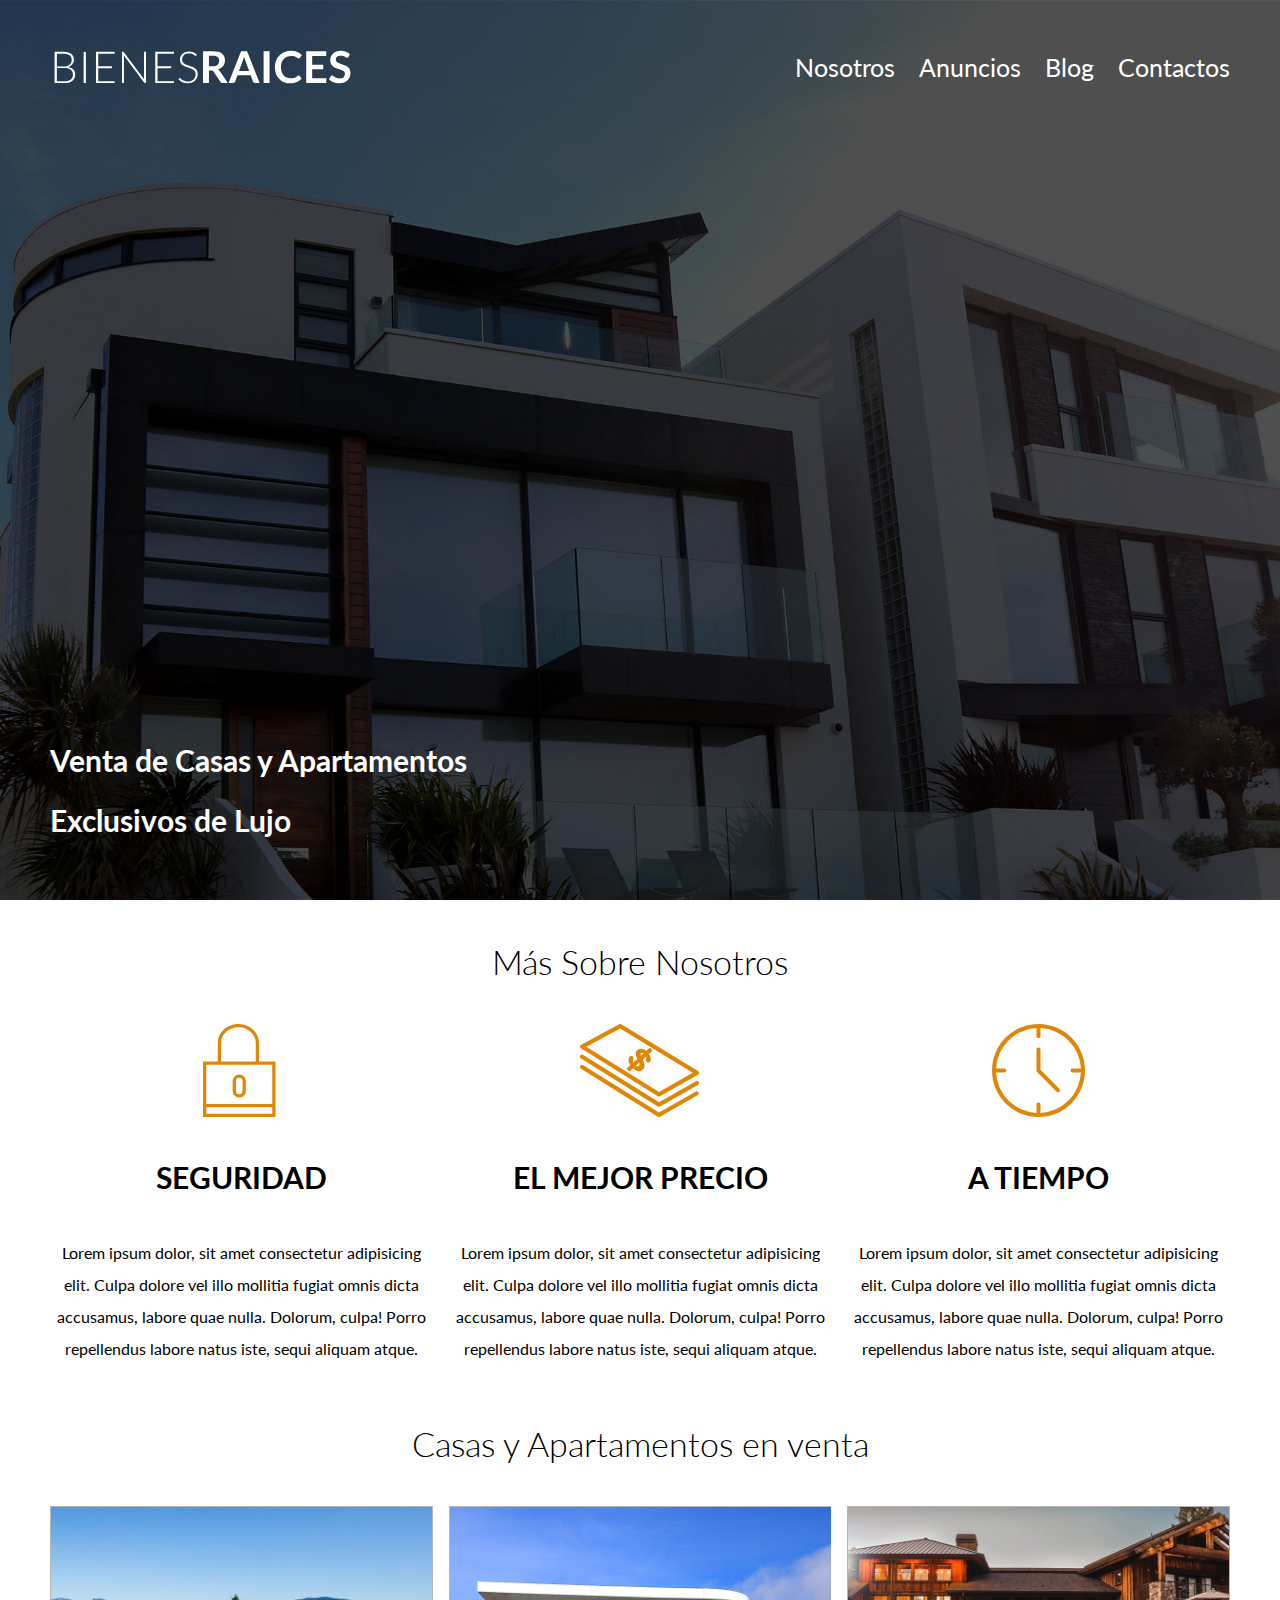
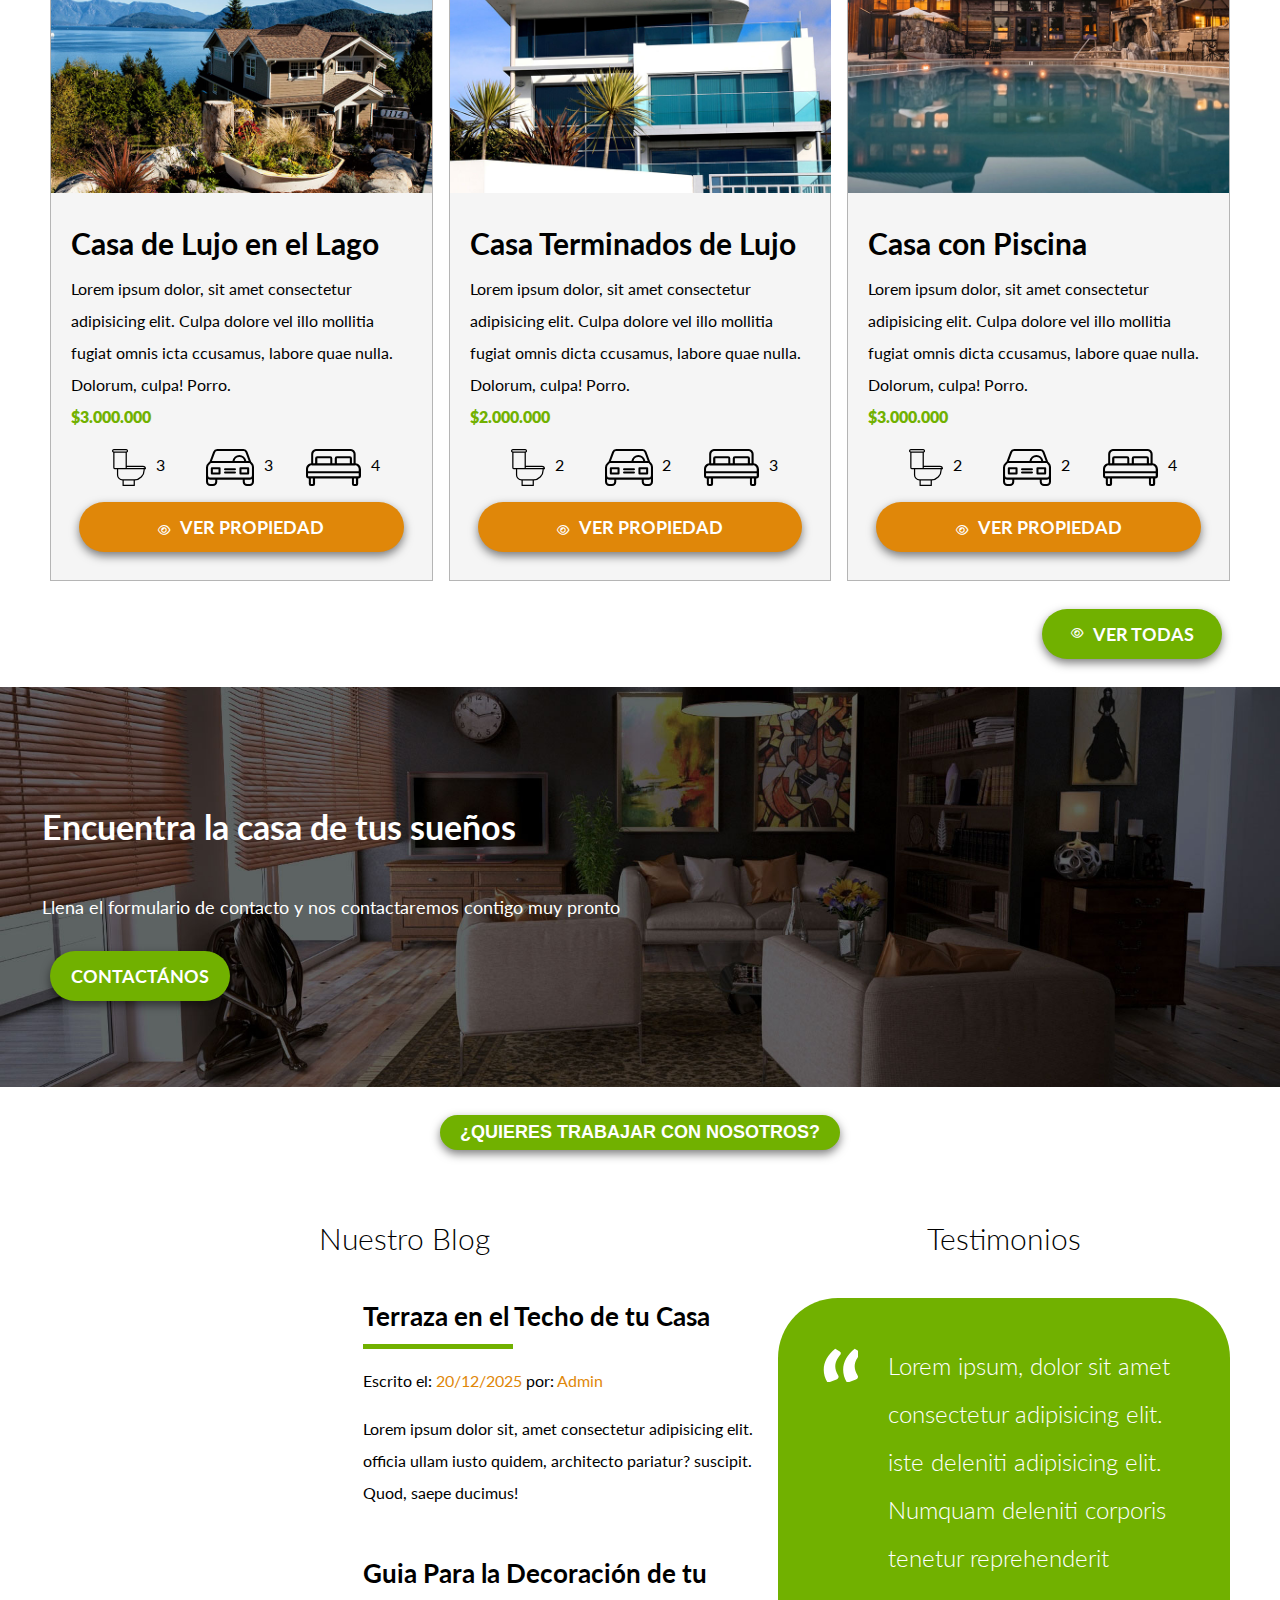
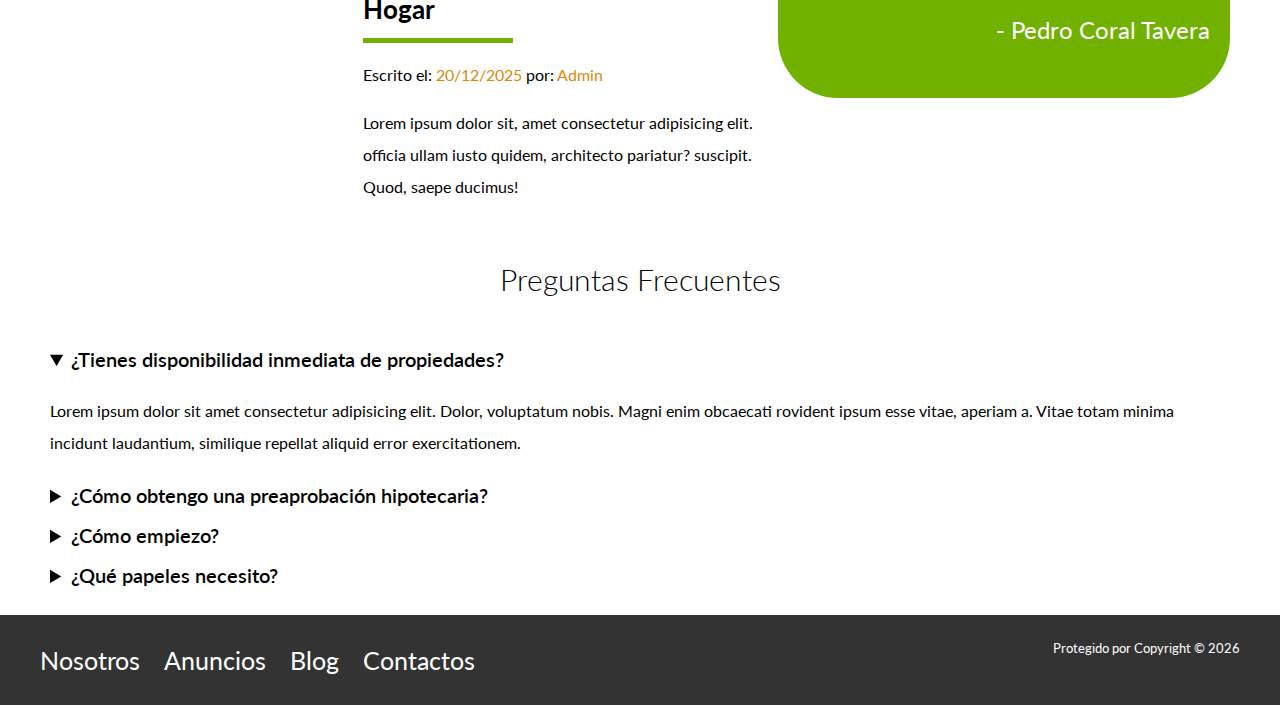
<file: index.html>
<!DOCTYPE html>
<html lang="en">

<head><!--Todo lo que comunica con el navegador-->
    <link rel="stylesheet" href="https://cdnjs.cloudflare.com/ajax/libs/font-awesome/6.5.1/css/all.min.css">
    <!-- Libreria para iconos de la pagina https://fontawesome.com/ -->

    <!--ETIQUETAS SEO (Search Engine Optimization)-->
    <meta name="description" content="Pagina dedidaca a rentar y vender propiedades lujosas">
    <!--Descripcion que se puede visualizar en el resultado del buscardor de google-->

    <!--SEO OPEN GRAPH https://www.opengraph.xyz/ // CONJUNTO DE ETIQUETAS PARA CUANDO SE COMPARTA EL CONTENIDO SE VEA BIEN EN REDES SOCIALES-->
    <meta property="og:title" content="Pagina de bienes raices">
    <meta property="og:description" content="Pagina dedidaca a rentar y vender propiedades lujosas">
    <meta property="og:type" contenido="sitio web">
    <meta property="og:image" content="/images/header.jpg">
    <meta property="og:image:alt" content="Fotografia principal de la pagina de bienes raices ">

    <!--Metadatos-->
    <meta name="robots" content="index, follow">
    <!-- Se le indica al navegador si debe indexar la pagina y si debe seguir los enlaces-->
    <meta name="theme-color" content="#09f"> <!--Coloca color a la pagina en el navegador safari  -->
    <link rel="icon" type="image/jgp" href="/img/iconopestaña.jpg"> <!-- icono en la pestaña de la pagina-->

    <!-- Libreria para fonts https://fonts.google.com/-->
    <meta charset="UTF-8"> <!--Codificación utilizada -->
    <meta name="viewport" content="width=device-width, initial-scale=1.0"> <!--Hace el sitio responsive-->
    <title>Bienes Raices</title>
    <link rel="preconnect" href="https://fonts.googleapis.com">
    <!--preconnect: establece la conexión de una vez con el servido de fonts.googleapis.com-->
    <link rel="preconnect" href="https://fonts.gstatic.com" crossorigin>
    <!--crossorigin: descargar la fuente despues de hacer conexion con el servidor-->
    <link href="https://fonts.googleapis.com/css2?family=Lato:wght@300;400;700;900&display=swap" rel="stylesheet">
    <link rel="stylesheet" href="css/normalize.css">
    <!-- Para ver todos los elementos de la pagina iguales e cualquier navegador o dispositivo ya q cada navegador aplica sus propios estilos a los elementos HTML-->
    <link rel="stylesheet" href="css/styles.css">
    <!-- Siempre se coloca de ultima la libreria de los estilos para que apliquen los estilos propios  -->
</head>

<body><!--Todo lo visible en la pagina-->
    <header class="site-header inicio">
        <div class="contenedor contenido-header">
            <!-- class="contenedor: Centra el contenido de la pagina, contenido-header solo afecta la barra y el h1-->
            <div class="barra"> <!--clase para la información de la parte superior-->
                <!-- agrupar contenido introductorio o de navegación, como un logo, título principal o menú tambien se usa en secciones específicas como un <article> o <section> -->
                <a href="/">
                    <img src="img/logo.svg" alt="Logotipo de bienes raices">
                </a>

                <div class="mobile-menu">
                    <a href="#navegacion">          <!--# enlasa hacia el id-->
                        <img src="img/barras.svg" alt="Icono menu">
                    </a>
                </div>

                <nav id="navegacion" class="navegacion">            <!--nav: Contenedor de enlaces de navegación-->
                    <a href="nosotros.html">Nosotros</a>
                    <a href="anuncios.html">Anuncios</a>
                    <a href="blog.html">Blog</a>
                    <a href="contacto.html">Contactos</a>
                </nav>

            </div>
            <h1>Venta de Casas y Apartamentos Exclusivos de Lujo</h1>
        </div>

    </header>

    <aside>
        <!--sirve para marcar contenido que está indirectamente relacionado con el contenido principal de una página, pero que puede separarse sin afectar la comprensión del flujo principal-->
        <section class="contenedor seccion">
            <!-- <section> agrupar contenido temáticamente relacionado en una sección genérica y autónoma de una página-->
            <!--Se usa cuando la siguiente etiqueta es un encabezado H1, h2, h3, h4... y no debe estar dentro de otro <section> -->
            <h2 class="fw-300 centrar-texto">Más Sobre Nosotros</h2>
            <div class="iconos-nosotros">
                <div class="icono">
                    <img src="img/icono1.svg" alt="Icono de seguridad">
                    <h3>Seguridad</h3>
                    <p>Lorem ipsum dolor, sit amet consectetur adipisicing elit. Culpa dolore vel illo mollitia fugiat
                        omnis
                        dicta
                        accusamus, labore quae nulla. Dolorum, culpa! Porro repellendus labore natus iste, sequi aliquam
                        atque.
                    </p>
                </div>

                <div class="icono">
                    <img src="img/icono2.svg" alt="Icono de Mejor Precio">
                    <h3>El Mejor Precio</h3>
                    <p>Lorem ipsum dolor, sit amet consectetur adipisicing elit. Culpa dolore vel illo mollitia fugiat
                        omnis
                        dicta
                        accusamus, labore quae nulla. Dolorum, culpa! Porro repellendus labore natus iste, sequi aliquam
                        atque.
                    </p>
                </div>

                <div class="icono">
                    <img src="img/icono3.svg" alt="Icono de a Tiempo">
                    <h3>A Tiempo</h3>
                    <p>Lorem ipsum dolor, sit amet consectetur adipisicing elit. Culpa dolore vel illo mollitia fugiat
                        omnis
                        dicta
                        accusamus, labore quae nulla. Dolorum, culpa! Porro repellendus labore natus iste, sequi aliquam
                        atque.
                    </p>
                </div>
            </div>

        </section>
    </aside>

    <main class="seccion contenedor"> <!-- main: Contenido diferencial y unico de cada pagina, no se repite-->
        <h2 class="fw-300 centrar-texto">Casas y Apartamentos en venta</h2>

        <div class="contenedor-anuncios">
            <div class="anuncio">
                <img src="img/anuncio1.jpg" alt="Anuncio casa de lujo en el lago">
                <div class="contenido-anuncio">
                    <h3>Casa de Lujo en el Lago</h3>
                    <p>Lorem ipsum dolor, sit amet consectetur adipisicing elit. Culpa dolore vel illo mollitia fugiat
                        omnis icta ccusamus, labore quae nulla. Dolorum, culpa! Porro.
                    </p>
                    <p class="precio">$3.000.000</p>

                    <ul class="iconos-caracteristicas">
                        <li>
                            <img src="img/icono_wc.svg" alt="icono wc">
                            <p>3</p>
                        </li>
                        <li>
                            <img src="img/icono_estacionamiento.svg" alt="icono parqueadero">
                            <p>3</p>
                        </li>
                        <li>
                            <img src="img/icono_dormitorio.svg" alt="icono habitaciones">
                            <p>4</p>
                        </li>
                    </ul>

                    <a href="anuncio.html" class="boton boton-amarillo boton-ver d-block"> <i class="fa-regular fa-eye"></i>Ver
                        Propiedad</a>

                </div>
            </div>

            <div class="anuncio">
                <img src="img/anuncio2.jpg" alt="Anuncio Casa Terminados de Lujo">
                <div class="contenido-anuncio">
                    <h3>Casa Terminados de Lujo</h3>
                    <p>Lorem ipsum dolor, sit amet consectetur adipisicing elit. Culpa dolore vel illo mollitia fugiat
                        omnis dicta ccusamus, labore quae nulla. Dolorum, culpa! Porro.
                    </p>
                    <p class="precio">$2.000.000</p>

                    <ul class="iconos-caracteristicas">
                        <li>
                            <img src="img/icono_wc.svg" alt="icono wc">
                            <p>2</p>
                        </li>
                        <li>
                            <img src="img/icono_estacionamiento.svg" alt="icono parqueadero">
                            <p>2</p>
                        </li>
                        <li>
                            <img src="img/icono_dormitorio.svg" alt="icono habitaciones">
                            <p>3</p>
                        </li>
                    </ul>

                    <a href="anuncio.html" class="boton boton-amarillo boton-ver d-block"> <i class="fa-regular fa-eye"></i>Ver
                        Propiedad</a>
                </div>
            </div>

            <div class="anuncio">
                <img src="img/anuncio3.jpg" alt="Anuncio casa con Piscina">
                <div class="contenido-anuncio">
                    <h3>Casa con Piscina</h3>
                    <p>Lorem ipsum dolor, sit amet consectetur adipisicing elit. Culpa dolore vel illo mollitia fugiat
                        omnis dicta ccusamus, labore quae nulla. Dolorum, culpa! Porro.
                    </p>
                    <p class="precio">$3.000.000</p>

                    <ul class="iconos-caracteristicas">
                        <li>
                            <img src="img/icono_wc.svg" alt="icono wc">
                            <p>2</p>
                        </li>
                        <li>
                            <img src="img/icono_estacionamiento.svg" alt="icono parqueadero">
                            <p>2</p>
                        </li>
                        <li>
                            <img src="img/icono_dormitorio.svg" alt="icono habitaciones">
                            <p>4</p>
                        </li>
                    </ul>

                    <a href="anuncio.html" class="boton boton-amarillo boton-ver d-block"><i class="fa-regular fa-eye"></i>Ver
                        Propiedad</a>
                </div>
            </div>
        </div>

        <div class="ver-todas">
            <a href="anuncios.html" class="boton boton-verde boton-ver"> <i class="fa-regular fa-eye"></i>Ver Todas</a>
        </div>
    </main>

    <section class="imagen-contacto">
        <div class="contenedor contenido-contacto"> <!-- "contenedor: Centra el contenido de la pagina -->
            <h2>Encuentra la casa de tus sueños</h2>
            <p>Llena el formulario de contacto y nos contactaremos contigo muy pronto</p>
            <a href="contacto.html" class="boton boton-verde boton-ver">Contactános</a>
        </div>
    </section>

    <section>
        <div>
            <!--Ventana emergente para captar la atención total del usuario/Confirmaciones/Formularios de suscripción/Información detallada/Alertas personalizadas -->
            <dialog id="dialog"><!--etiqueta dialog: contenedor oculto -->
                <h1>¿Sabías que puedes traer tu propiedad y nosotros la gestionamos por ti?</h1>
                <p>¡Te ayudamos con tu venta o Alquiler!</p>
                <img id="sticker-html" width="100" height="100" title="sticker sold out" alt="sticker de sold out"
                    src="/img/soldout.jpg">
                <button id="hide">Si quiero</button>
            </dialog>
            <div class="contenedor boton-trabaja-nosotros seccion">
                <button id="show" class="boton boton-verde boton-ver">¿Quieres Trabajar con Nosotros?</button>
            </div>
        </div>
    </section>

    <div class="seccion-inferior contenedor seccion">
        <section class="blog">
            <h3 class="centrar-texto fw-300">Nuestro Blog</h3>

            <!--contenido independiente y autónomo que podría distribuirse o reutilizarse por sí solo en otro sitio usar en blogs, clasificados, foros-->
            <article class="entrada-blog">
                <div class="imagen">
                    <img src="img/blog1.jpg" alt="Imagen Blog Terraza en el Techo de tu Casa">
                </div>
                <div class="texto-entrada">
                    <a href="entrada.html">
                        <h4>Terraza en el Techo de tu Casa</h4>
                    </a>
                    <p>Escrito el: <span> 20/12/2025 </span> por: <span>Admin</span></p>
                    <p>Lorem ipsum dolor sit, amet consectetur adipisicing elit.
                        officia ullam iusto quidem, architecto pariatur?
                        suscipit. Quod,
                        saepe ducimus!
                    </p>
                </div>
            </article>

            <article class="entrada-blog">
                <div class="imagen">
                    <img src="img/blog2.jpg" alt="Imagen Blog Guia Para la Decoración de tu Hogar">
                </div>
                <div class="texto-entrada">
                    <a href="entrada.html">
                        <h4>Guia Para la Decoración de tu Hogar</h4>
                    </a>
                    <p>Escrito el: <span> 20/12/2025 </span> por: <span> Admin </span></p>
                    <p>Lorem ipsum dolor sit, amet consectetur adipisicing elit.
                        officia ullam iusto quidem, architecto pariatur? 
                        suscipit. Quod,
                        saepe ducimus!
                    </p>
                </div>
            </article>
        </section>

        <section class="testimoniales">
            <h3 class="centrar-texto fw-300">Testimonios</h3>
            <div class="testimonial">
                <blockquote>
                    Lorem ipsum, dolor sit amet consectetur
                    adipisicing elit. iste deleniti
                    adipisicing elit. Numquam deleniti
                    corporis tenetur reprehenderit
                </blockquote>
                <p>- Pedro Coral Tavera</p>
            </div>
        </section>
    </div>

    <h3 class="fw-300 centrar-texto">Preguntas Frecuentes</h3>
    <div class="seccion-faqs contenedor seccion">
        <class="preguntas-frecuentes">
            <details open>
                <summary>¿Tienes disponibilidad inmediata de propiedades?</summary>
                <p>Lorem ipsum dolor sit amet consectetur adipisicing elit. Dolor, voluptatum nobis. Magni enim
                    obcaecati rovident ipsum esse vitae, aperiam a. Vitae totam minima incidunt laudantium, similique repellat
                    aliquid error exercitationem.
                </p>
            </details>
            <details>
                <summary>¿Cómo obtengo una preaprobación hipotecaria?</summary>
                <p>Lorem ipsum dolor sit amet consectetur adipisicing elit. Ipsa beatae fugit corrupti dolores dolorum
                    voluptate vitae sequi hic molestiae. Expedita facere aliquid unde eaque itaque. Sunt obcaecati
                    debitis expedita nihil</p>
            </details>
            <details>
                <summary>¿Cómo empiezo?</summary>
                <p>Lorem ipsum dolor sit amet consectetur adipisicing elit. Aliquid harum fugit fugiat nesciunt? Animi,
                    veritatis officiis dolore sunt ipsa delectus ipsam libero molestiae ex nesciunt adipisci doloremque
                    ut voluptatibus quisquam</p>
            </details>
            <details>
                <summary>¿Qué papeles necesito?</summary>
                <p>Lorem ipsum dolor sit amet consectetur adipisicing elit. Aliquid harum fugit fugiat nesciunt? Animi,
                    veritatis officiis dolore sunt ipsa delectus ipsam libero molestiae ex nesciunt adipisci doloremque
                    ut voluptatibus quisquam</p>
            </details>
        </section>
    </div>


    <footer class="site-footer seccion">  <!-- <footer> Puede ser usado tambien en la parte final de un articule No solo se usa al final de una pagina-->
        <div class="contenedor contenedor-footer">
            <nav class="navegacion">
                <a href="nosotros.html">Nosotros</a>
                <a href="anuncios.html">Anuncios</a>
                <a href="blog.html">Blog</a>
                <a href="contacto.html">Contactos</a>
            </nav>
            <small>
                <p class="copyright">Protegido por Copyright © 2026</p>
            </small> <!--texto secundario o de menor importancia, como avisos legales, derechos de autor o letras pequeñas-->
        </div>
    </footer>

    <!-- EL codigo Javascript se deja justo antes decerrarel body para asegurasr que todo el HTML se haya cargado antes de que el JavaScript intente buscar los IDs-->
    <!--Al dar clic sobre el elemento que tenga el id "show" se habre la pantalla emergente-->
    <script>
        window.show.addEventListener('click', () => {
            window.dialog.showModal()
        })
        window.hide.addEventListener('click', () => {
            window.dialog.close()
            window.location.href = "contacto.html"
        })
    </script>
    <!--Al dar clic sobre el elemento que tenga el id "hide" se cierra la pantalla emergente y me lleva a la pagina de contactos-->

</body>



</html>
</file>
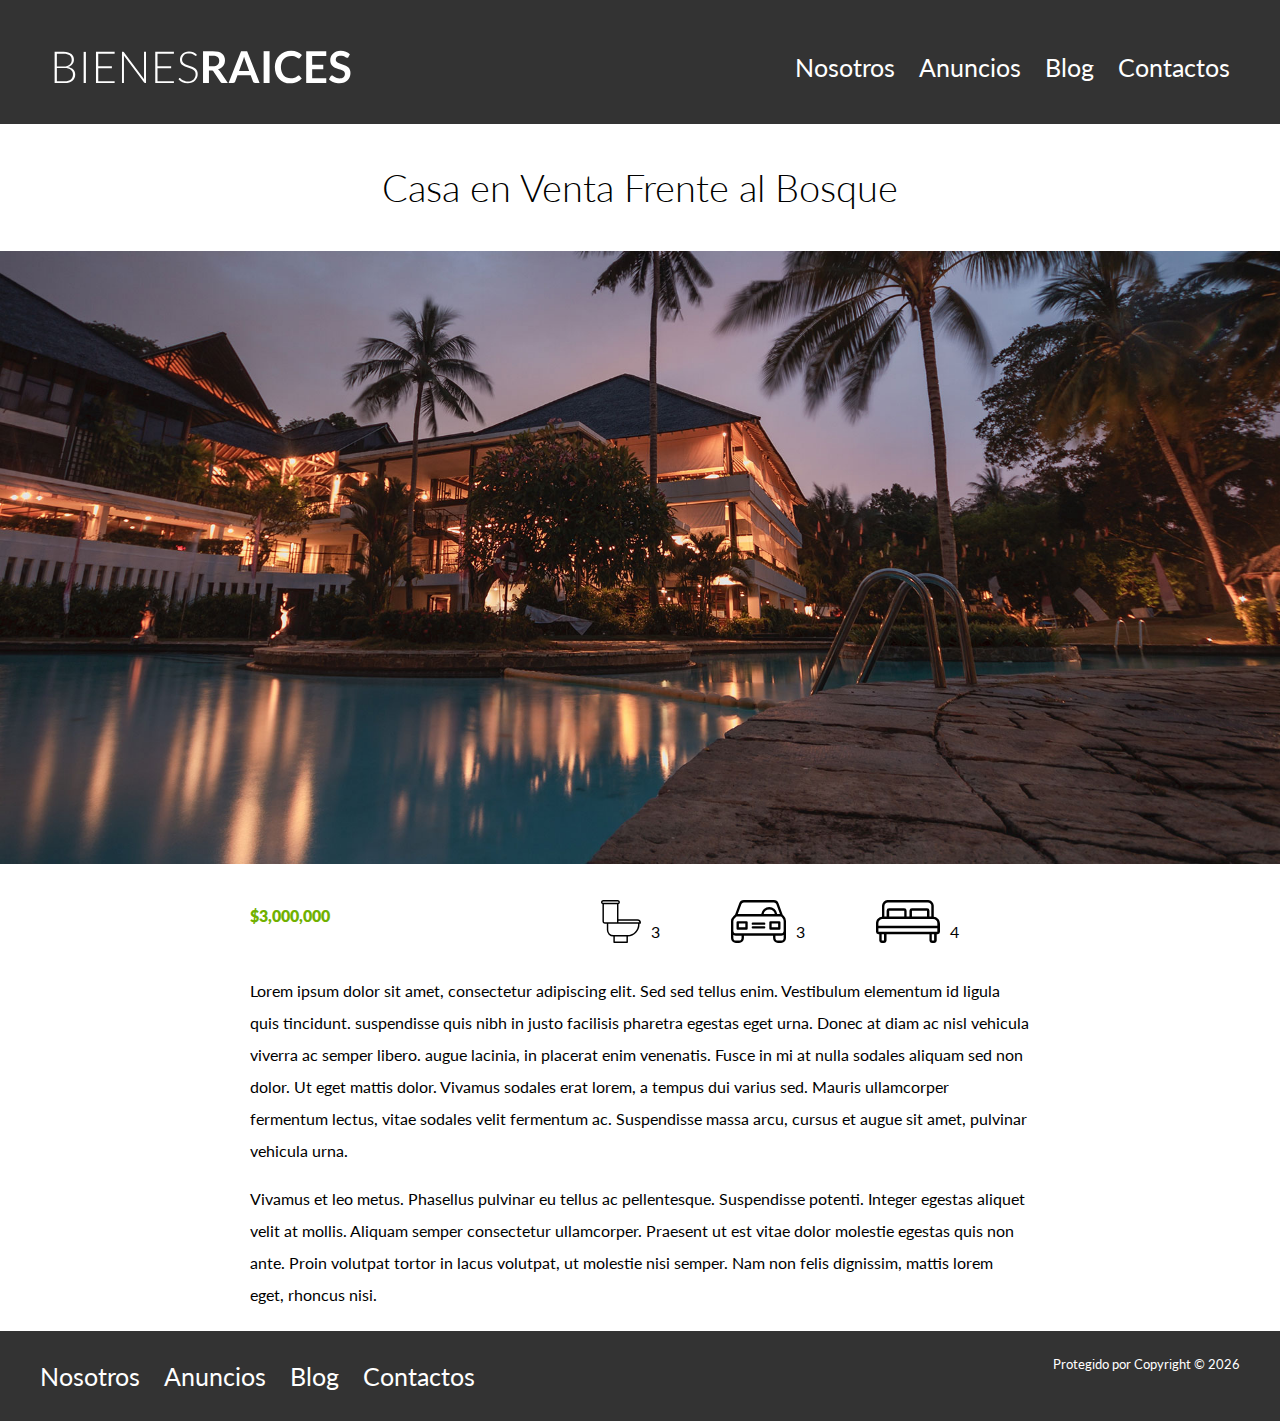
<file: anuncio.html>
<!DOCTYPE html>
<html lang="en">

<head><!--Todo lo que comunica con el navegador-->
    <link rel="stylesheet" href="https://cdnjs.cloudflare.com/ajax/libs/font-awesome/6.5.1/css/all.min.css">
    <!-- Libreria para iconos de la pagina https://fontawesome.com/ -->

    <!--ETIQUETAS SEO (Search Engine Optimization)-->
    <meta name="description" content="Pagina dedidaca a rentar y vender propiedades lujosas">
    <!--Descripcion que se puede visualizar en el resultado del buscardor de google-->

    <!--SEO OPEN GRAPH https://www.opengraph.xyz/ // CONJUNTO DE ETIQUETAS PARA CUANDO SE COMPARTA EL CONTENIDO SE VEA BIEN EN REDES SOCIALES-->
    <meta property="og:title" content="Pagina de bienes raices">
    <meta property="og:description" content="Pagina dedidaca a rentar y vender propiedades lujosas">
    <meta property="og:type" contenido="sitio web">
    <meta property="og:image" content="/images/header.jpg">
    <meta property="og:image:alt" content="Fotografia principal de la pagina de bienes raices ">

    <!--Metadatos-->
    <meta name="robots" content="index, follow">
    <!-- Se le indica al navegador si debe indexar la pagina y si debe seguir los enlaces-->
    <meta name="theme-color" content="#09f"> <!--Coloca color a la pagina en el navegador safari  -->
    <link rel="icon" type="image/jgp" href="/img/iconopestaña.jpg"> <!-- icono en la pestaña de la pagina-->

    <!-- Libreria para fonts https://fonts.google.com/-->
    <meta charset="UTF-8"> <!--Codificación utilizada -->
    <meta name="viewport" content="width=device-width, initial-scale=1.0"> <!--Hace el sitio responsive-->
    <title>Bienes Raices</title>
    <link rel="preconnect" href="https://fonts.googleapis.com">
    <!--preconnect: establece la conexión de una vez con el servido de fonts.googleapis.com-->
    <link rel="preconnect" href="https://fonts.gstatic.com" crossorigin>
    <!--crossorigin: descargar la fuente despues de hacer conexion con el servidor-->
    <link href="https://fonts.googleapis.com/css2?family=Lato:wght@300;400;700;900&display=swap" rel="stylesheet">
    <link rel="stylesheet" href="css/normalize.css">
    <!-- Para ver todos los elementos de la pagina iguales e cualquier navegador o dispositivo ya q cada navegador aplica sus propios estilos a los elementos HTML-->
    <link rel="stylesheet" href="css/styles.css">
    <!-- Siempre se coloca de ultima la libreria de los estilos para que apliquen los estilos propios  -->
</head>

<body><!--Todo lo visible en la pagina-->
    <header class="site-header">
        <div class="contenedor contenido-header">
            <!-- class="contenedor: Centra el contenido de la pagina, contenido-header solo afecta la barra y el h1-->
            <div class="barra"> <!--clase para la información de la parte superior-->
                <!-- agrupar contenido introductorio o de navegación, como un logo, título principal o menú tambien se usa en secciones específicas como un <article> o <section> -->
                <a href="/">
                    <img src="img/logo.svg" alt="Logotipo de bienes raices">
                </a>

                <div class="mobile-menu">
                    <a href="#navegacion">          <!--# enlasa hacia el id-->
                        <img src="img/barras.svg" alt="Icono menu">
                    </a>
                </div>

                <nav id="navegacion" class="navegacion">            <!--nav: Contenedor de enlaces de navegación-->
                    <a href="nosotros.html">Nosotros</a>
                    <a href="anuncios.html">Anuncios</a>
                    <a href="blog.html">Blog</a>
                    <a href="contacto.html">Contactos</a>
                </nav>
            </div>
        </div>
    </header>

    <h1 class="fw-300 centrar-texto">Casa en Venta Frente al Bosque</h1>
    <img src="img/destacada.jpg" alt="Imagen anuncio">

    <main class="contenedor seccion contenido-centrado">
        <div class="resumen-propiedad">
            <p class="precio">$3,000,000</p>
            <ul class="iconos-caracteristicas-anuncios">
                <li>
                    <img src="img/icono_wc.svg" alt="icono wc">
                    <p>3</p>
                </li>
                <li>
                    <img src="img/icono_estacionamiento.svg" alt="icono parqueadero">
                    <p>3</p>
                </li>
                <li>
                    <img src="img/icono_dormitorio.svg" alt="icono habitaciones">
                    <p>4</p>
                </li>
            </ul>
        </div> <!--resumen-propiedad-->
        <p>Lorem ipsum dolor sit amet, consectetur adipiscing elit. Sed sed tellus enim. Vestibulum elementum id ligula
            quis tincidunt.
            suspendisse quis nibh in justo facilisis pharetra egestas eget urna. Donec at diam ac nisl vehicula viverra
            ac semper libero.
            augue lacinia, in placerat enim venenatis. Fusce in mi at nulla sodales aliquam sed non dolor. Ut eget
            mattis dolor.
            Vivamus sodales erat lorem, a tempus dui varius sed. Mauris ullamcorper fermentum lectus, vitae sodales
            velit fermentum ac.
            Suspendisse massa arcu, cursus et augue sit amet, pulvinar vehicula urna.</p>

        <p>Vivamus et leo metus. Phasellus pulvinar eu tellus ac pellentesque. Suspendisse potenti. Integer egestas
            aliquet velit
            at mollis. Aliquam semper consectetur ullamcorper. Praesent ut est vitae dolor molestie egestas quis non
            ante.
            Proin volutpat tortor in lacus volutpat, ut molestie nisi semper. Nam non felis dignissim, mattis lorem
            eget,
            rhoncus nisi.</p>
    </main>

    <footer class="site-footer seccion">
        <!-- <footer> Puede ser usado tambien en la parte final de un articule No solo se usa al final de una pagina-->
        <div class="contenedor contenedor-footer">
            <nav class="navegacion">
                <a href="nosotros.html">Nosotros</a>
                <a href="anuncios.html">Anuncios</a>
                <a href="blog.html">Blog</a>
                <a href="contacto.html">Contactos</a>
            </nav>
            <small>
                <p class="copyright">Protegido por Copyright © 2026</p>
            </small>
            <!--texto secundario o de menor importancia, como avisos legales, derechos de autor o letras pequeñas-->
        </div>
    </footer>



</body>



</html>
</file>
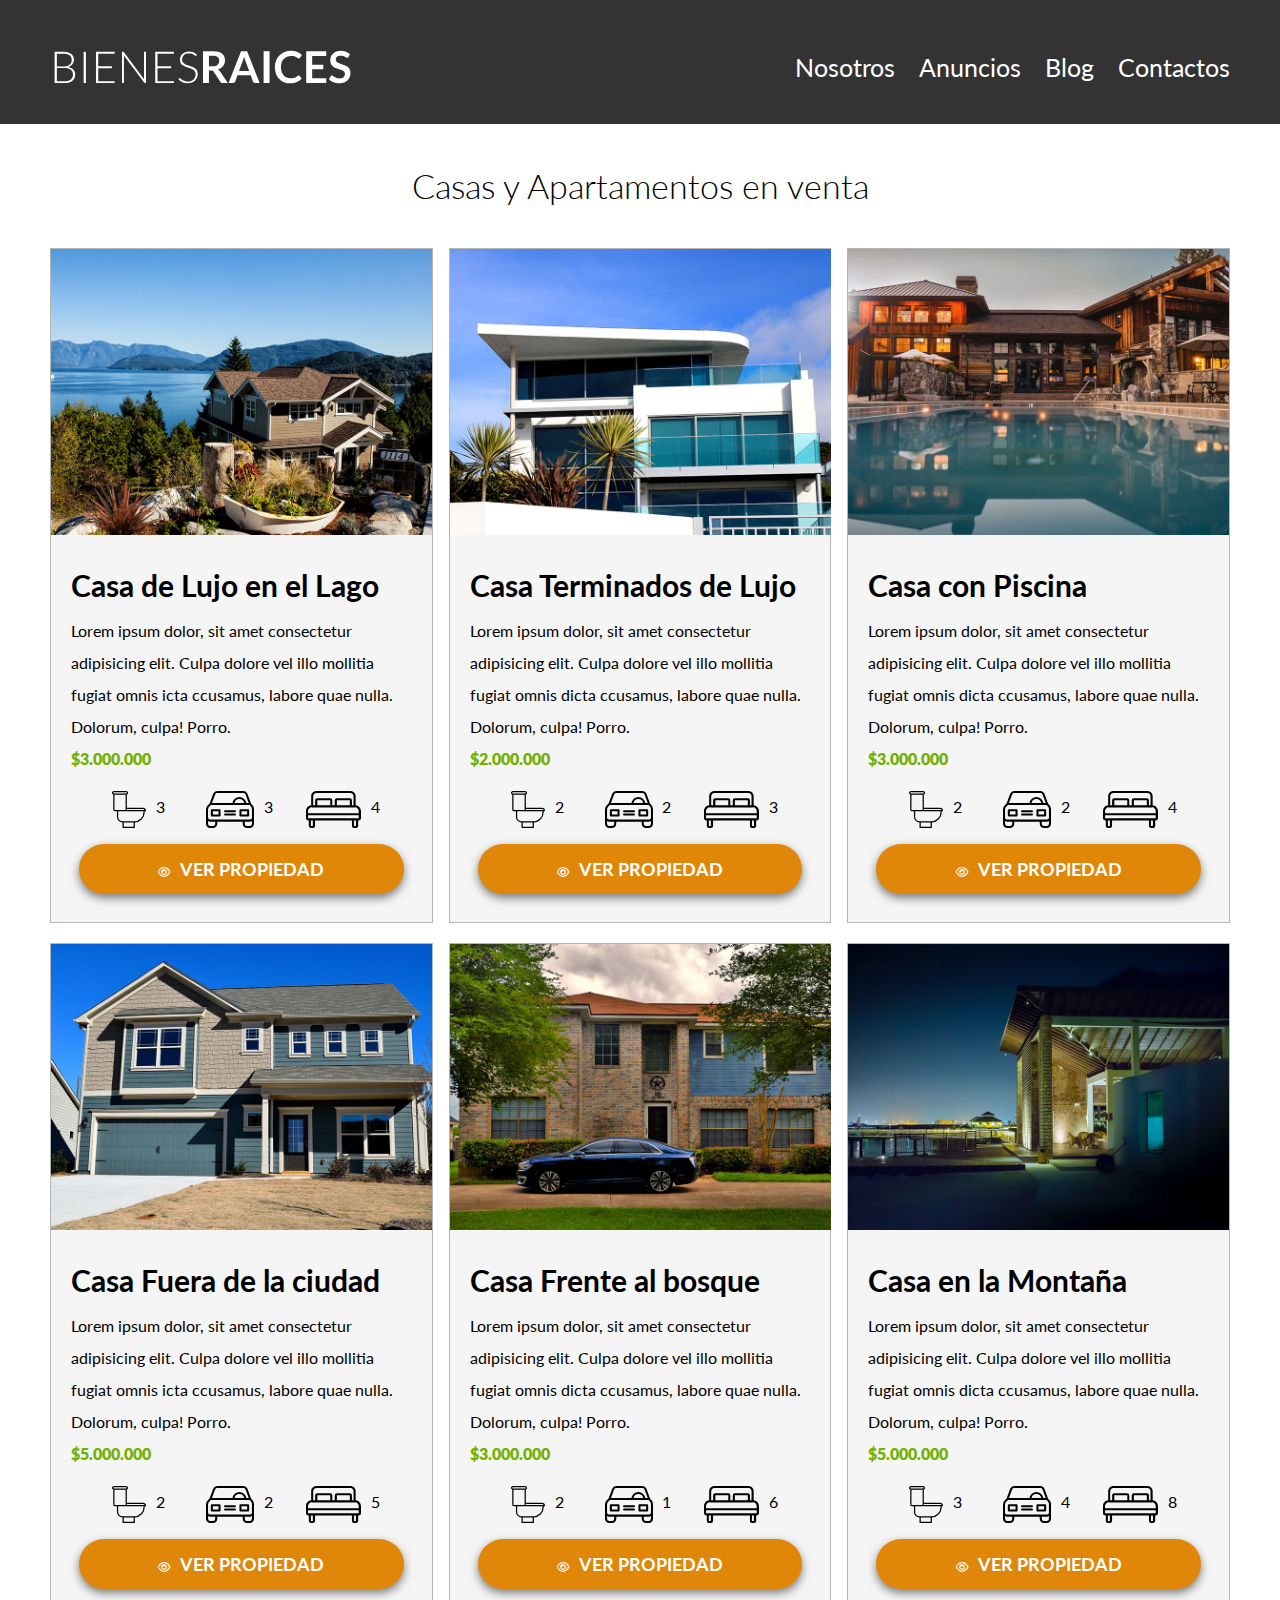
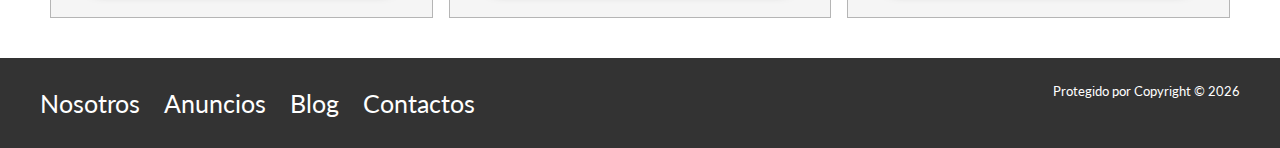
<file: anuncios.html>
<!DOCTYPE html>
<html lang="en">

<head><!--Todo lo que comunica con el navegador-->
    <link rel="stylesheet" href="https://cdnjs.cloudflare.com/ajax/libs/font-awesome/6.5.1/css/all.min.css">
    <!-- Libreria para iconos de la pagina https://fontawesome.com/ -->

    <!--ETIQUETAS SEO (Search Engine Optimization)-->
    <meta name="description" content="Pagina dedidaca a rentar y vender propiedades lujosas">
    <!--Descripcion que se puede visualizar en el resultado del buscardor de google-->

    <!--SEO OPEN GRAPH https://www.opengraph.xyz/ // CONJUNTO DE ETIQUETAS PARA CUANDO SE COMPARTA EL CONTENIDO SE VEA BIEN EN REDES SOCIALES-->
    <meta property="og:title" content="Pagina de bienes raices">
    <meta property="og:description" content="Pagina dedidaca a rentar y vender propiedades lujosas">
    <meta property="og:type" contenido="sitio web">
    <meta property="og:image" content="/images/header.jpg">
    <meta property="og:image:alt" content="Fotografia principal de la pagina de bienes raices ">

    <!--Metadatos-->
    <meta name="robots" content="index, follow">
    <!-- Se le indica al navegador si debe indexar la pagina y si debe seguir los enlaces-->
    <meta name="theme-color" content="#09f"> <!--Coloca color a la pagina en el navegador safari  -->
    <link rel="icon" type="image/jgp" href="/img/iconopestaña.jpg"> <!-- icono en la pestaña de la pagina-->

    <!-- Libreria para fonts https://fonts.google.com/-->
    <meta charset="UTF-8"> <!--Codificación utilizada -->
    <meta name="viewport" content="width=device-width, initial-scale=1.0"> <!--Hace el sitio responsive-->
    <title>Bienes Raices</title>
    <link rel="preconnect" href="https://fonts.googleapis.com">
    <!--preconnect: establece la conexión de una vez con el servido de fonts.googleapis.com-->
    <link rel="preconnect" href="https://fonts.gstatic.com" crossorigin>
    <!--crossorigin: descargar la fuente despues de hacer conexion con el servidor-->
    <link href="https://fonts.googleapis.com/css2?family=Lato:wght@300;400;700;900&display=swap" rel="stylesheet">
    <link rel="stylesheet" href="css/normalize.css">
    <!-- Para ver todos los elementos de la pagina iguales e cualquier navegador o dispositivo ya q cada navegador aplica sus propios estilos a los elementos HTML-->
    <link rel="stylesheet" href="css/styles.css">
    <!-- Siempre se coloca de ultima la libreria de los estilos para que apliquen los estilos propios  -->
</head>

<body><!--Todo lo visible en la pagina-->
    <header class="site-header">
        <div class="contenedor contenido-header">
            <!-- class="contenedor: Centra el contenido de la pagina, contenido-header solo afecta la barra y el h1-->
            <div class="barra"> <!--clase para la información de la parte superior-->
                <!-- agrupar contenido introductorio o de navegación, como un logo, título principal o menú tambien se usa en secciones específicas como un <article> o <section> -->
                <a href="/">
                    <img src="img/logo.svg" alt="Logotipo de bienes raices">
                </a>

                <div class="mobile-menu">
                    <a href="#navegacion">          <!--# enlasa hacia el id-->
                        <img src="img/barras.svg" alt="Icono menu">
                    </a>
                </div>

                <nav id="navegacion" class="navegacion">            <!--nav: Contenedor de enlaces de navegación-->
                    <a href="nosotros.html">Nosotros</a>
                    <a href="anuncios.html">Anuncios</a>
                    <a href="blog.html">Blog</a>
                    <a href="contacto.html">Contactos</a>
                </nav>
            </div>
        </div>
    </header>

    <main class="seccion contenedor"> <!-- main: Contenido diferencial y unico de cada pagina, no se repite-->
        <h2 class="fw-300 centrar-texto">Casas y Apartamentos en venta</h2>

        <div class="contenedor-anuncios">
            <div class="anuncio">
                <img src="img/anuncio1.jpg" alt="Anuncio casa de lujo en el lago">
                <div class="contenido-anuncio">
                    <h3>Casa de Lujo en el Lago</h3>
                    <p>Lorem ipsum dolor, sit amet consectetur adipisicing elit. Culpa dolore vel illo mollitia fugiat
                        omnis icta ccusamus, labore quae nulla. Dolorum, culpa! Porro.
                    </p>
                    <p class="precio">$3.000.000</p>

                    <ul class="iconos-caracteristicas">
                        <li>
                            <img src="img/icono_wc.svg" alt="icono wc">
                            <p>3</p>
                        </li>
                        <li>
                            <img src="img/icono_estacionamiento.svg" alt="icono parqueadero">
                            <p>3</p>
                        </li>
                        <li>
                            <img src="img/icono_dormitorio.svg" alt="icono habitaciones">
                            <p>4</p>
                        </li>
                    </ul>

                    <a href="anuncio.html" class="boton boton-amarillo boton-ver d-block"> <i class="fa-regular fa-eye"></i>Ver Propiedad</a>
                </div>
            </div>

            <div class="anuncio">
                <img src="img/anuncio2.jpg" alt="Anuncio Casa Terminados de Lujo">
                <div class="contenido-anuncio">
                    <h3>Casa Terminados de Lujo</h3>
                    <p>Lorem ipsum dolor, sit amet consectetur adipisicing elit. Culpa dolore vel illo mollitia fugiat
                        omnis dicta ccusamus, labore quae nulla. Dolorum, culpa! Porro.
                    </p>
                    <p class="precio">$2.000.000</p>

                    <ul class="iconos-caracteristicas">
                        <li>
                            <img src="img/icono_wc.svg" alt="icono wc">
                            <p>2</p>
                        </li>
                        <li>
                            <img src="img/icono_estacionamiento.svg" alt="icono parqueadero">
                            <p>2</p>
                        </li>
                        <li>
                            <img src="img/icono_dormitorio.svg" alt="icono habitaciones">
                            <p>3</p>
                        </li>
                    </ul>

                    <a href="anuncio.html" class="boton boton-amarillo boton-ver d-block"> <i class="fa-regular fa-eye"></i>Ver Propiedad</a>
                </div>
            </div>

            <div class="anuncio">
                <img src="img/anuncio3.jpg" alt="Anuncio casa con Piscina">
                <div class="contenido-anuncio">
                    <h3>Casa con Piscina</h3>
                    <p>Lorem ipsum dolor, sit amet consectetur adipisicing elit. Culpa dolore vel illo mollitia fugiat
                        omnis dicta ccusamus, labore quae nulla. Dolorum, culpa! Porro.
                    </p>
                    <p class="precio">$3.000.000</p>

                    <ul class="iconos-caracteristicas">
                        <li>
                            <img src="img/icono_wc.svg" alt="icono wc">
                            <p>2</p>
                        </li>
                        <li>
                            <img src="img/icono_estacionamiento.svg" alt="icono parqueadero">
                            <p>2</p>
                        </li>
                        <li>
                            <img src="img/icono_dormitorio.svg" alt="icono habitaciones">
                            <p>4</p>
                        </li>
                    </ul>

                    <a href="anuncio.html" class="boton boton-amarillo boton-ver d-block"><i class="fa-regular fa-eye"></i>Ver
                        Propiedad</a>
                </div>
            </div>
            <div class="anuncio">
                <img src="img/anuncio4.jpg" alt="Anuncio casa de lujo">
                <div class="contenido-anuncio">
                    <h3>Casa Fuera de la ciudad</h3>
                    <p>Lorem ipsum dolor, sit amet consectetur adipisicing elit. Culpa dolore vel illo mollitia fugiat
                        omnis icta ccusamus, labore quae nulla. Dolorum, culpa! Porro.
                    </p>
                    <p class="precio">$5.000.000</p> 

                    <ul class="iconos-caracteristicas">
                        <li>
                            <img src="img/icono_wc.svg" alt="icono wc">
                            <p>2</p>
                        </li>
                        <li>
                            <img src="img/icono_estacionamiento.svg" alt="icono parqueadero">
                            <p>2</p>
                        </li>
                        <li>
                            <img src="img/icono_dormitorio.svg" alt="icono habitaciones">
                            <p>5</p>
                        </li>
                    </ul>

                    <a href="anuncio.html" class="boton boton-amarillo boton-ver d-block"> <i class="fa-regular fa-eye"></i>Ver
                        Propiedad</a>

                </div>
            </div>

            <div class="anuncio">
                <img src="img/anuncio5.jpg" alt="Anuncio Casa Frente al bosque">
                <div class="contenido-anuncio">
                    <h3>Casa Frente al bosque</h3>
                    <p>Lorem ipsum dolor, sit amet consectetur adipisicing elit. Culpa dolore vel illo mollitia fugiat
                        omnis dicta ccusamus, labore quae nulla. Dolorum, culpa! Porro.
                    </p>
                    <p class="precio">$3.000.000</p>

                    <ul class="iconos-caracteristicas">
                        <li>
                            <img src="img/icono_wc.svg" alt="icono wc">
                            <p>2</p>
                        </li>
                        <li>
                            <img src="img/icono_estacionamiento.svg" alt="icono parqueadero">
                            <p>1</p>
                        </li>
                        <li>
                            <img src="img/icono_dormitorio.svg" alt="icono habitaciones">
                            <p>6</p>
                        </li>
                    </ul>

                    <a href="anuncio.html" class="boton boton-amarillo boton-ver d-block"> <i class="fa-regular fa-eye"></i>Ver
                        Propiedad</a>
                </div>
            </div>

            <div class="anuncio">
                <img src="img/anuncio6.jpg" alt="Anuncio casa con Piscina en la montaña">
                <div class="contenido-anuncio">
                    <h3>Casa en la Montaña</h3>
                    <p>Lorem ipsum dolor, sit amet consectetur adipisicing elit. Culpa dolore vel illo mollitia fugiat
                        omnis dicta ccusamus, labore quae nulla. Dolorum, culpa! Porro.
                    </p>
                    <p class="precio">$5.000.000</p>

                    <ul class="iconos-caracteristicas">
                        <li>
                            <img src="img/icono_wc.svg" alt="icono wc">
                            <p>3</p>
                        </li>
                        <li>
                            <img src="img/icono_estacionamiento.svg" alt="icono parqueadero">
                            <p>4</p>
                        </li>
                        <li>
                            <img src="img/icono_dormitorio.svg" alt="icono habitaciones">
                            <p>8</p>
                        </li>
                    </ul>

                    <a href="anuncio.html" class="boton boton-amarillo boton-ver d-block"><i class="fa-regular fa-eye"></i>Ver
                        Propiedad</a>
                </div>
            </div>
        </div>


    </main>

    <footer class="site-footer seccion">
        <!-- <footer> Puede ser usado tambien en la parte final de un articule No solo se usa al final de una pagina-->
        <div class="contenedor contenedor-footer">
            <nav class="navegacion">
                <a href="nosotros.html">Nosotros</a>
                <a href="anuncios.html">Anuncios</a>
                <a href="blog.html">Blog</a>
                <a href="contacto.html">Contactos</a>
            </nav>
            <small>
                <p class="copyright">Protegido por Copyright © 2026</p>
            </small>
            <!--texto secundario o de menor importancia, como avisos legales, derechos de autor o letras pequeñas-->
        </div>
    </footer>



</body>



</html>
</file>
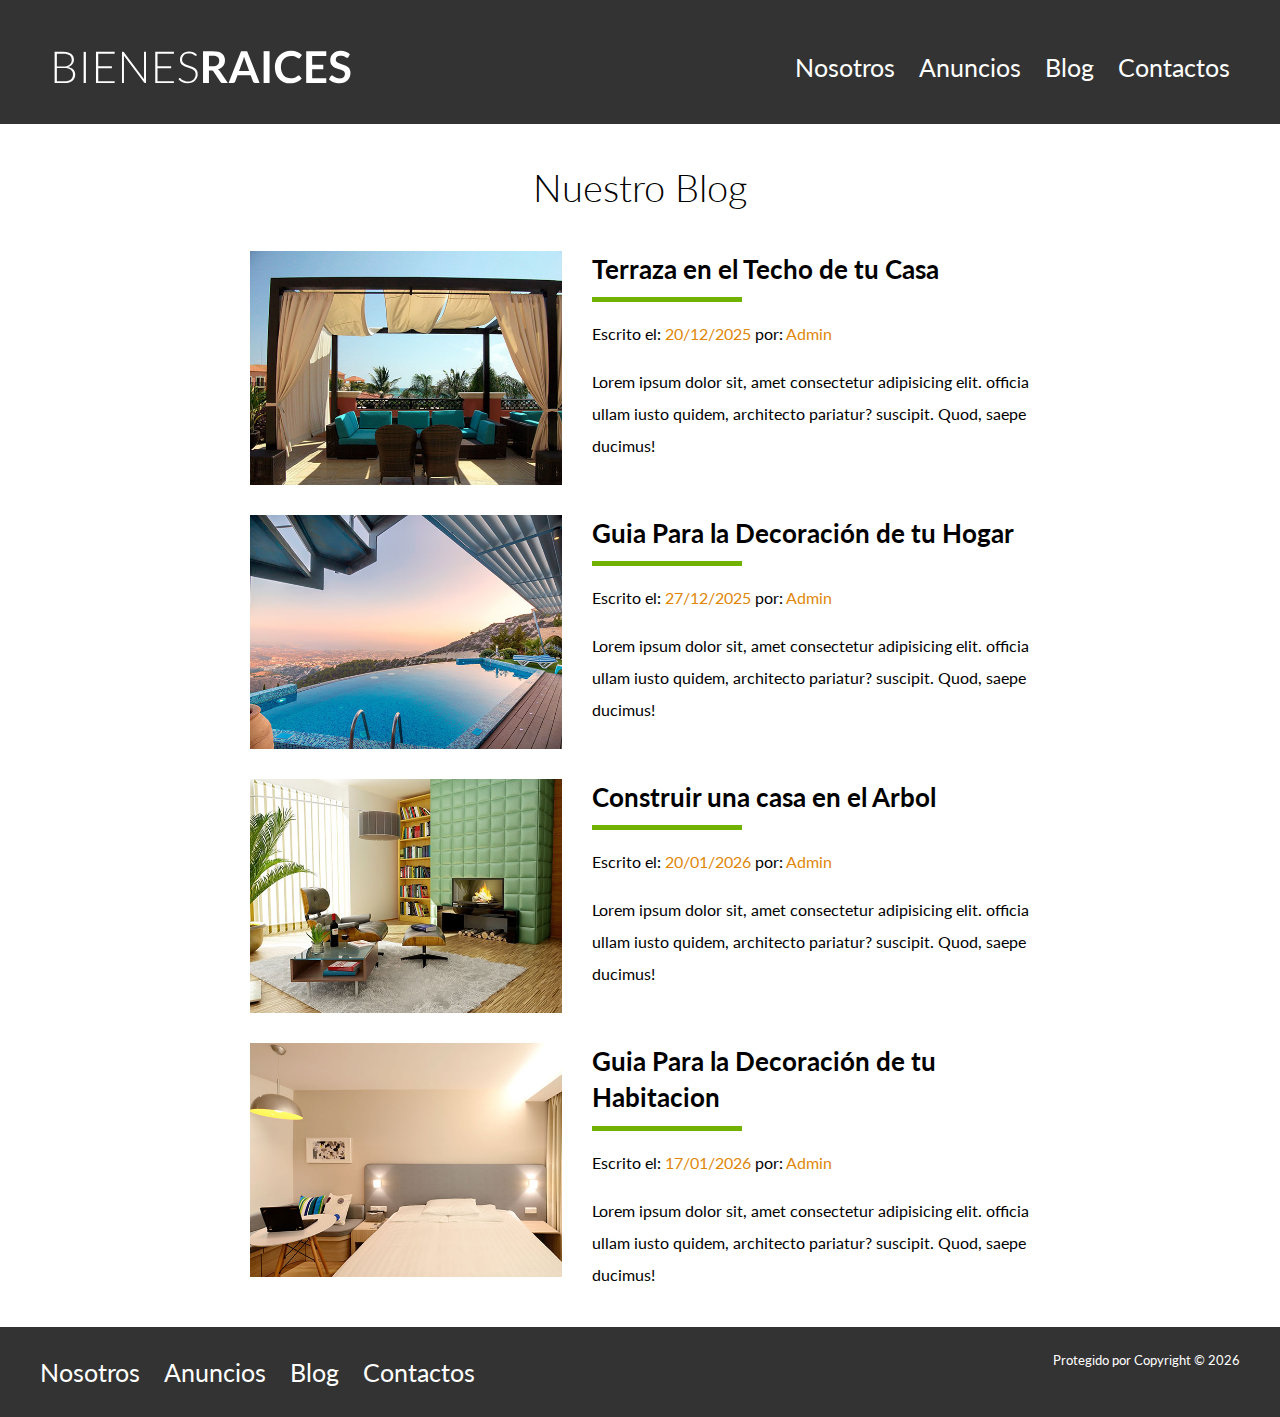
<file: blog.html>
<!DOCTYPE html>
<html lang="en">

<head><!--Todo lo que comunica con el navegador-->
    <link rel="stylesheet" href="https://cdnjs.cloudflare.com/ajax/libs/font-awesome/6.5.1/css/all.min.css">
    <!-- Libreria para iconos de la pagina https://fontawesome.com/ -->

    <!--ETIQUETAS SEO (Search Engine Optimization)-->
    <meta name="description" content="Pagina dedidaca a rentar y vender propiedades lujosas">
    <!--Descripcion que se puede visualizar en el resultado del buscardor de google-->

    <!--SEO OPEN GRAPH https://www.opengraph.xyz/ // CONJUNTO DE ETIQUETAS PARA CUANDO SE COMPARTA EL CONTENIDO SE VEA BIEN EN REDES SOCIALES-->
    <meta property="og:title" content="Pagina de bienes raices">
    <meta property="og:description" content="Pagina dedidaca a rentar y vender propiedades lujosas">
    <meta property="og:type" contenido="sitio web">
    <meta property="og:image" content="/images/header.jpg">
    <meta property="og:image:alt" content="Fotografia principal de la pagina de bienes raices ">

    <!--Metadatos-->
    <meta name="robots" content="index, follow">
    <!-- Se le indica al navegador si debe indexar la pagina y si debe seguir los enlaces-->
    <meta name="theme-color" content="#09f"> <!--Coloca color a la pagina en el navegador safari  -->
    <link rel="icon" type="image/jgp" href="/img/iconopestaña.jpg"> <!-- icono en la pestaña de la pagina-->

    <!-- Libreria para fonts https://fonts.google.com/-->
    <meta charset="UTF-8"> <!--Codificación utilizada -->
    <meta name="viewport" content="width=device-width, initial-scale=1.0"> <!--Hace el sitio responsive-->
    <title>Bienes Raices</title>
    <link rel="preconnect" href="https://fonts.googleapis.com">
    <!--preconnect: establece la conexión de una vez con el servido de fonts.googleapis.com-->
    <link rel="preconnect" href="https://fonts.gstatic.com" crossorigin>
    <!--crossorigin: descargar la fuente despues de hacer conexion con el servidor-->
    <link href="https://fonts.googleapis.com/css2?family=Lato:wght@300;400;700;900&display=swap" rel="stylesheet">
    <link rel="stylesheet" href="css/normalize.css">
    <!-- Para ver todos los elementos de la pagina iguales e cualquier navegador o dispositivo ya q cada navegador aplica sus propios estilos a los elementos HTML-->
    <link rel="stylesheet" href="css/styles.css">
    <!-- Siempre se coloca de ultima la libreria de los estilos para que apliquen los estilos propios  -->
</head>

<body><!--Todo lo visible en la pagina-->
    <header class="site-header">
        <div class="contenedor contenido-header">
            <!-- class="contenedor: Centra el contenido de la pagina, contenido-header solo afecta la barra y el h1-->
            <div class="barra"> <!--clase para la información de la parte superior-->
                <!-- agrupar contenido introductorio o de navegación, como un logo, título principal o menú tambien se usa en secciones específicas como un <article> o <section> -->
                <a href="/">
                    <img src="img/logo.svg" alt="Logotipo de bienes raices">
                </a>

                <div class="mobile-menu">
                    <a href="#navegacion">          <!--# enlasa hacia el id-->
                        <img src="img/barras.svg" alt="Icono menu">
                    </a>
                </div>

                <nav id="navegacion" class="navegacion">            <!--nav: Contenedor de enlaces de navegación-->
                    <a href="nosotros.html">Nosotros</a>
                    <a href="anuncios.html">Anuncios</a>
                    <a href="blog.html">Blog</a>
                    <a href="contacto.html">Contactos</a>
                </nav>
            </div>
        </div>
    </header>

    <main class="contenedor seccion contenido-centrado">
        <!-- main: Contenido diferencial y unico de cada pagina, no se repite-->
        <h1 class="fw-300 centrar-texto">Nuestro Blog</h1>

        <article class="entrada-blog">
            <div class="imagen">
                <img src="img/blog1.jpg" alt="Imagen Blog Terraza en el Techo de tu Casa">
            </div>
            <div class="texto-entrada">
                <a href="entrada.html">
                    <h4>Terraza en el Techo de tu Casa</h4>
                </a>
                <p>Escrito el: <span> 20/12/2025 </span> por: <span>Admin</span></p>
                <p>Lorem ipsum dolor sit, amet consectetur adipisicing elit.
                    officia ullam iusto quidem, architecto pariatur?
                    suscipit. Quod,
                    saepe ducimus!
                </p>
            </div>
        </article>

        <article class="entrada-blog">
            <div class="imagen">
                <img src="img/blog2.jpg" alt="Imagen Blog Guia Para la Decoración de tu Hogar">
            </div>
            <div class="texto-entrada">
                <a href="entrada.html">
                    <h4>Guia Para la Decoración de tu Hogar</h4>
                </a>
                <p>Escrito el: <span> 27/12/2025 </span> por: <span> Admin </span></p>
                <p>Lorem ipsum dolor sit, amet consectetur adipisicing elit.
                    officia ullam iusto quidem, architecto pariatur?
                    suscipit. Quod,
                    saepe ducimus!
                </p>
            </div>
        </article>

        <article class="entrada-blog">
            <div class="imagen">
                <img src="img/blog3.jpg" alt="Imagen Blog Terraza en el Techo de tu Casa">
            </div>
            <div class="texto-entrada">
                <a href="entrada.html">
                    <h4>Construir una casa en el Arbol</h4>
                </a>
                <p>Escrito el: <span> 20/01/2026 </span> por: <span>Admin</span></p>
                <p>Lorem ipsum dolor sit, amet consectetur adipisicing elit.
                    officia ullam iusto quidem, architecto pariatur?
                    suscipit. Quod,
                    saepe ducimus!
                </p>
            </div>
        </article>

        <article class="entrada-blog">
            <div class="imagen">
                <img src="img/blog4.jpg" alt="Imagen Blog Guia Para la Decoración de tu Hogar">
            </div>
            <div class="texto-entrada">
                <a href="entrada.html">
                    <h4>Guia Para la Decoración de tu Habitacion</h4>
                </a>
                <p>Escrito el: <span> 17/01/2026 </span> por: <span> Admin </span></p>
                <p>Lorem ipsum dolor sit, amet consectetur adipisicing elit.
                    officia ullam iusto quidem, architecto pariatur?
                    suscipit. Quod,
                    saepe ducimus!
                </p>
            </div>
        </article>



    </main>

    <footer class="site-footer seccion">
        <!-- <footer> Puede ser usado tambien en la parte final de un articule No solo se usa al final de una pagina-->
        <div class="contenedor contenedor-footer">
            <nav class="navegacion">
                <a href="nosotros.html">Nosotros</a>
                <a href="anuncios.html">Anuncios</a>
                <a href="blog.html">Blog</a>
                <a href="contacto.html">Contactos</a>
            </nav>
            <small>
                <p class="copyright">Protegido por Copyright © 2026</p>
            </small>
            <!--texto secundario o de menor importancia, como avisos legales, derechos de autor o letras pequeñas-->
        </div>
    </footer>



</body>



</html>
</file>
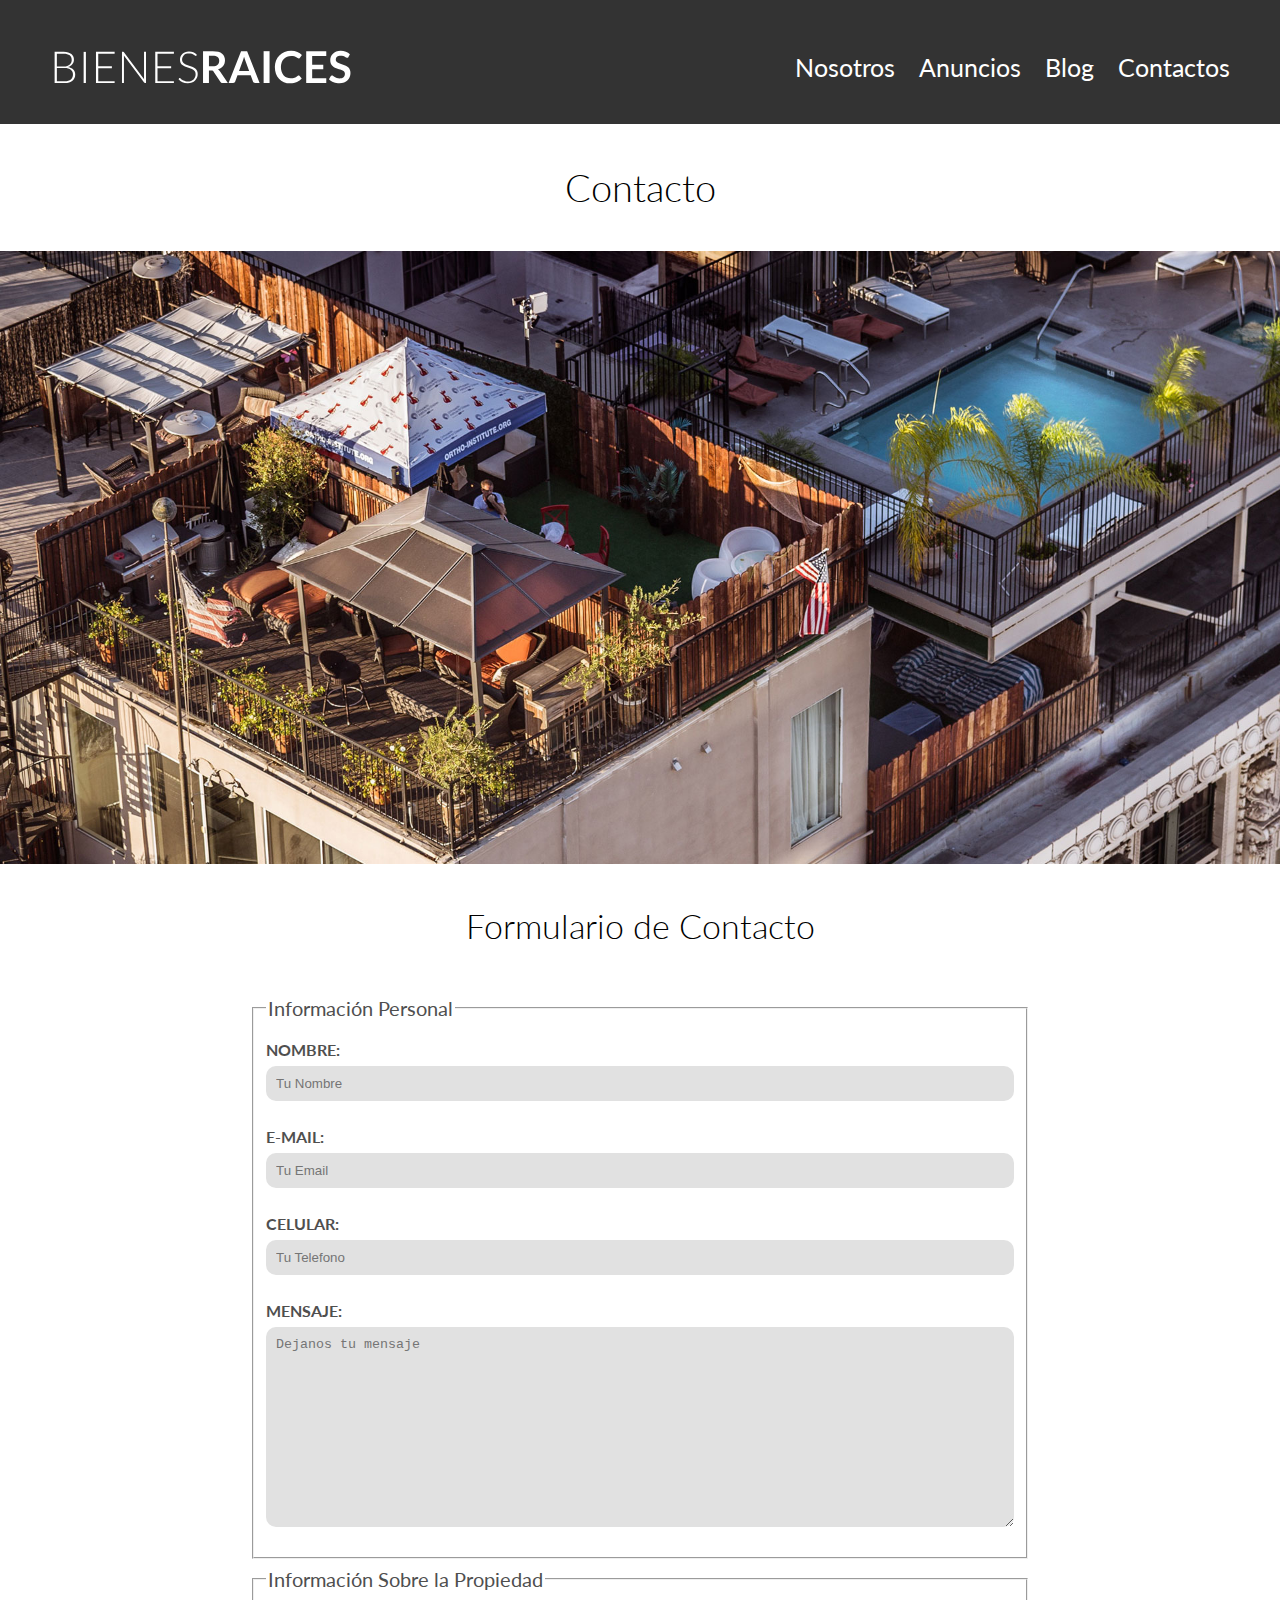
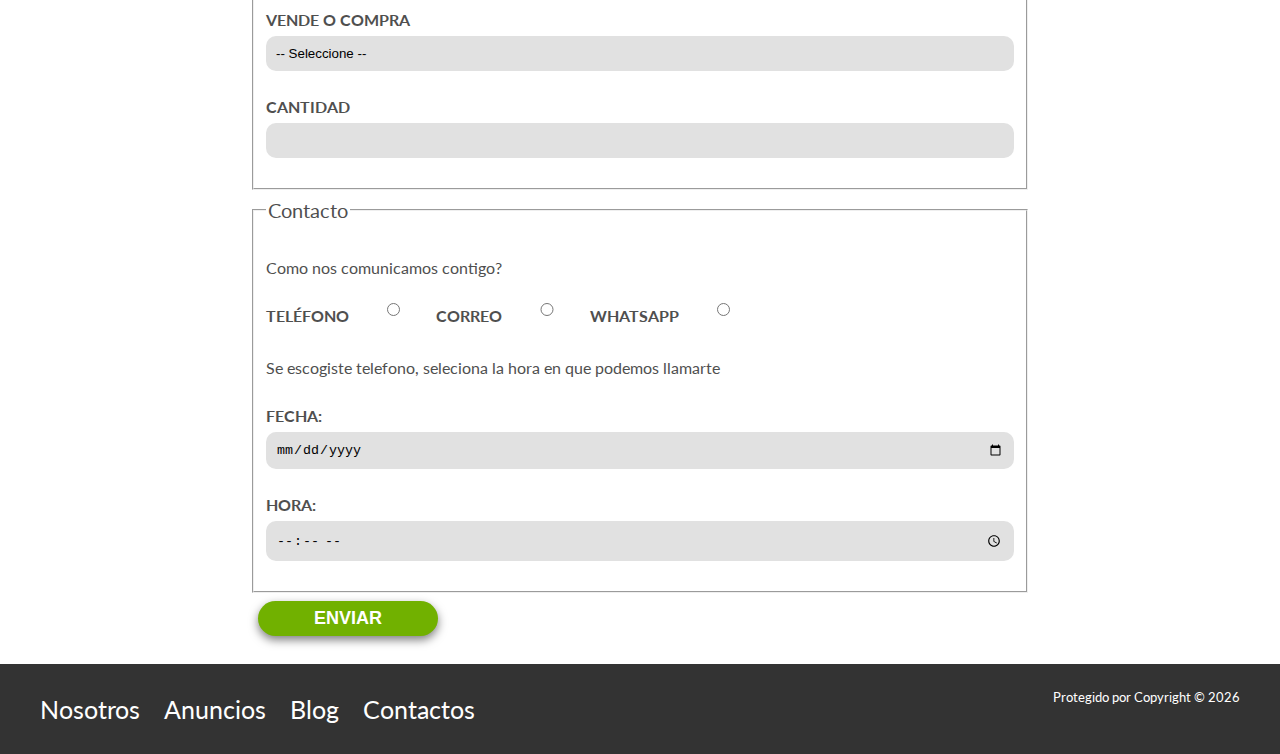
<file: contacto.html>
<!DOCTYPE html>
<html lang="en">

<head><!--Todo lo que comunica con el navegador-->
    <link rel="stylesheet" href="https://cdnjs.cloudflare.com/ajax/libs/font-awesome/6.5.1/css/all.min.css">
    <!-- Libreria para iconos de la pagina https://fontawesome.com/ -->

    <!--ETIQUETAS SEO (Search Engine Optimization)-->
    <meta name="description" content="Pagina dedidaca a rentar y vender propiedades lujosas">
    <!--Descripcion que se puede visualizar en el resultado del buscardor de google-->

    <!--SEO OPEN GRAPH https://www.opengraph.xyz/ // CONJUNTO DE ETIQUETAS PARA CUANDO SE COMPARTA EL CONTENIDO SE VEA BIEN EN REDES SOCIALES-->
    <meta property="og:title" content="Pagina de bienes raices">
    <meta property="og:description" content="Pagina dedidaca a rentar y vender propiedades lujosas">
    <meta property="og:type" contenido="sitio web">
    <meta property="og:image" content="/images/header.jpg">
    <meta property="og:image:alt" content="Fotografia principal de la pagina de bienes raices ">

    <!--Metadatos-->
    <meta name="robots" content="index, follow">
    <!-- Se le indica al navegador si debe indexar la pagina y si debe seguir los enlaces-->
    <meta name="theme-color" content="#09f"> <!--Coloca color a la pagina en el navegador safari  -->
    <link rel="icon" type="image/jgp" href="/img/iconopestaña.jpg"> <!-- icono en la pestaña de la pagina-->

    <!-- Libreria para fonts https://fonts.google.com/-->
    <meta charset="UTF-8"> <!--Codificación utilizada -->
    <meta name="viewport" content="width=device-width, initial-scale=1.0"> <!--Hace el sitio responsive-->
    <title>Bienes Raices</title>
    <link rel="preconnect" href="https://fonts.googleapis.com">
    <!--preconnect: establece la conexión de una vez con el servido de fonts.googleapis.com-->
    <link rel="preconnect" href="https://fonts.gstatic.com" crossorigin>
    <!--crossorigin: descargar la fuente despues de hacer conexion con el servidor-->
    <link href="https://fonts.googleapis.com/css2?family=Lato:wght@300;400;700;900&display=swap" rel="stylesheet">
    <link rel="stylesheet" href="css/normalize.css">
    <!-- Para ver todos los elementos de la pagina iguales e cualquier navegador o dispositivo ya q cada navegador aplica sus propios estilos a los elementos HTML-->
    <link rel="stylesheet" href="css/styles.css">
    <!-- Siempre se coloca de ultima la libreria de los estilos para que apliquen los estilos propios  -->
</head>

<body><!--Todo lo visible en la pagina-->
    <header class="site-header">
        <div class="contenedor contenido-header">
            <!-- class="contenedor: Centra el contenido de la pagina, contenido-header solo afecta la barra y el h1-->
            <div class="barra"> <!--clase para la información de la parte superior-->
                <!-- agrupar contenido introductorio o de navegación, como un logo, título principal o menú tambien se usa en secciones específicas como un <article> o <section> -->
                <a href="/">
                    <img src="img/logo.svg" alt="Logotipo de bienes raices">
                </a>

                <div class="mobile-menu">
                    <a href="#navegacion">          <!--# enlasa hacia el id-->
                        <img src="img/barras.svg" alt="Icono menu">
                    </a>
                </div>

                <nav id="navegacion" class="navegacion">            <!--nav: Contenedor de enlaces de navegación-->
                    <a href="nosotros.html">Nosotros</a>
                    <a href="anuncios.html">Anuncios</a>
                    <a href="blog.html">Blog</a>
                    <a href="contacto.html">Contactos</a>
                </nav>
            </div>
        </div>
    </header>

    <h1 class="fw-300 centrar-texto">Contacto</h1>
    <img src="img/destacada3.jpg" alt="Imagen Principal">

    <main class="contenedor seccion contenido-centrado">
        <h2 class="fw-300 centrar-texto">Formulario de Contacto</h2>

        <form class="contacto" action="">
            <fieldset>
                <legend>Información Personal</legend>

                <label for="nombre">Nombre:</label>
                <input type="text" id="nombre" placeholder="Tu Nombre">

                <label for="email">E-mail:</label>
                <input type="email" id="email" placeholder="Tu Email" required>

                <label for="celular">Celular:</label>
                <input type="tel" id="celular" placeholder="Tu Telefono" required>

                <label for="mensaje">Mensaje:</label>
                <textarea name="mensaje" id="mensaje" placeholder="Dejanos tu mensaje"></textarea>
                <!--name: atributo para ser accedido por el backend-->
            </fieldset>

            <fieldset>
                <legend>Información Sobre la Propiedad</legend>

                <label for="opciones">Vende o Compra</label>
                <select id="opciones">
                    <option value="" disabled selected>-- Seleccione --</option>
                    <option value="Compra">Compra</option>
                    <option value="Vende">Vende</option>
                </select>

                <label for="cantidad">Cantidad</label>
                <input type="number" min="0" max="10" step="5">
            </fieldset>

            <fieldset>
                <legend>Contacto</legend>
                <p>Como nos comunicamos contigo?</p>

                <div class="forma-contacto">
                    <label for="telefono">Teléfono</label>
                    <input type="radio" name="contacto" value="telefono" id="telefono">
                    <!--name: atributo que permite agrupara los radiobotton para que solo se selecione uno solo -->

                    <label for="correo">Correo</label>
                    <input type="radio" name="contacto" value="correo" id="correo">
                    <!--value: atributo para identificar e integrar el campo con el backend, utilizado en radiobotton y select -->

                    <label for="whatsapp">WhatsApp</label>
                    <input type="radio" name="contacto" value="whatsapp" id="whatsapp">   
                </div>

                <p>Se escogiste telefono, seleciona la hora en que podemos llamarte</p>
                    <label for="fecha">Fecha:</label>
                    <input type="date" id="fecha">

                    <label for="hora">Hora:</label>
                    <input type="time" id="hora" min="09:00" max="18:00">

            </fieldset>

            <input type="submit" value="Enviar" class="boton boton-verde boton-ver">

        </form>
    </main>

    <footer class="site-footer seccion">
        <!-- <footer> Puede ser usado tambien en la parte final de un articule No solo se usa al final de una pagina-->
        <div class="contenedor contenedor-footer">
            <nav class="navegacion">
                <a href="nosotros.html">Nosotros</a>
                <a href="anuncios.html">Anuncios</a>
                <a href="blog.html">Blog</a>
                <a href="contacto.html">Contactos</a>
            </nav>
            <small>
                <p class="copyright">Protegido por Copyright © 2026</p>
            </small>
            <!--texto secundario o de menor importancia, como avisos legales, derechos de autor o letras pequeñas-->
        </div>
    </footer>



</body>



</html>
</file>
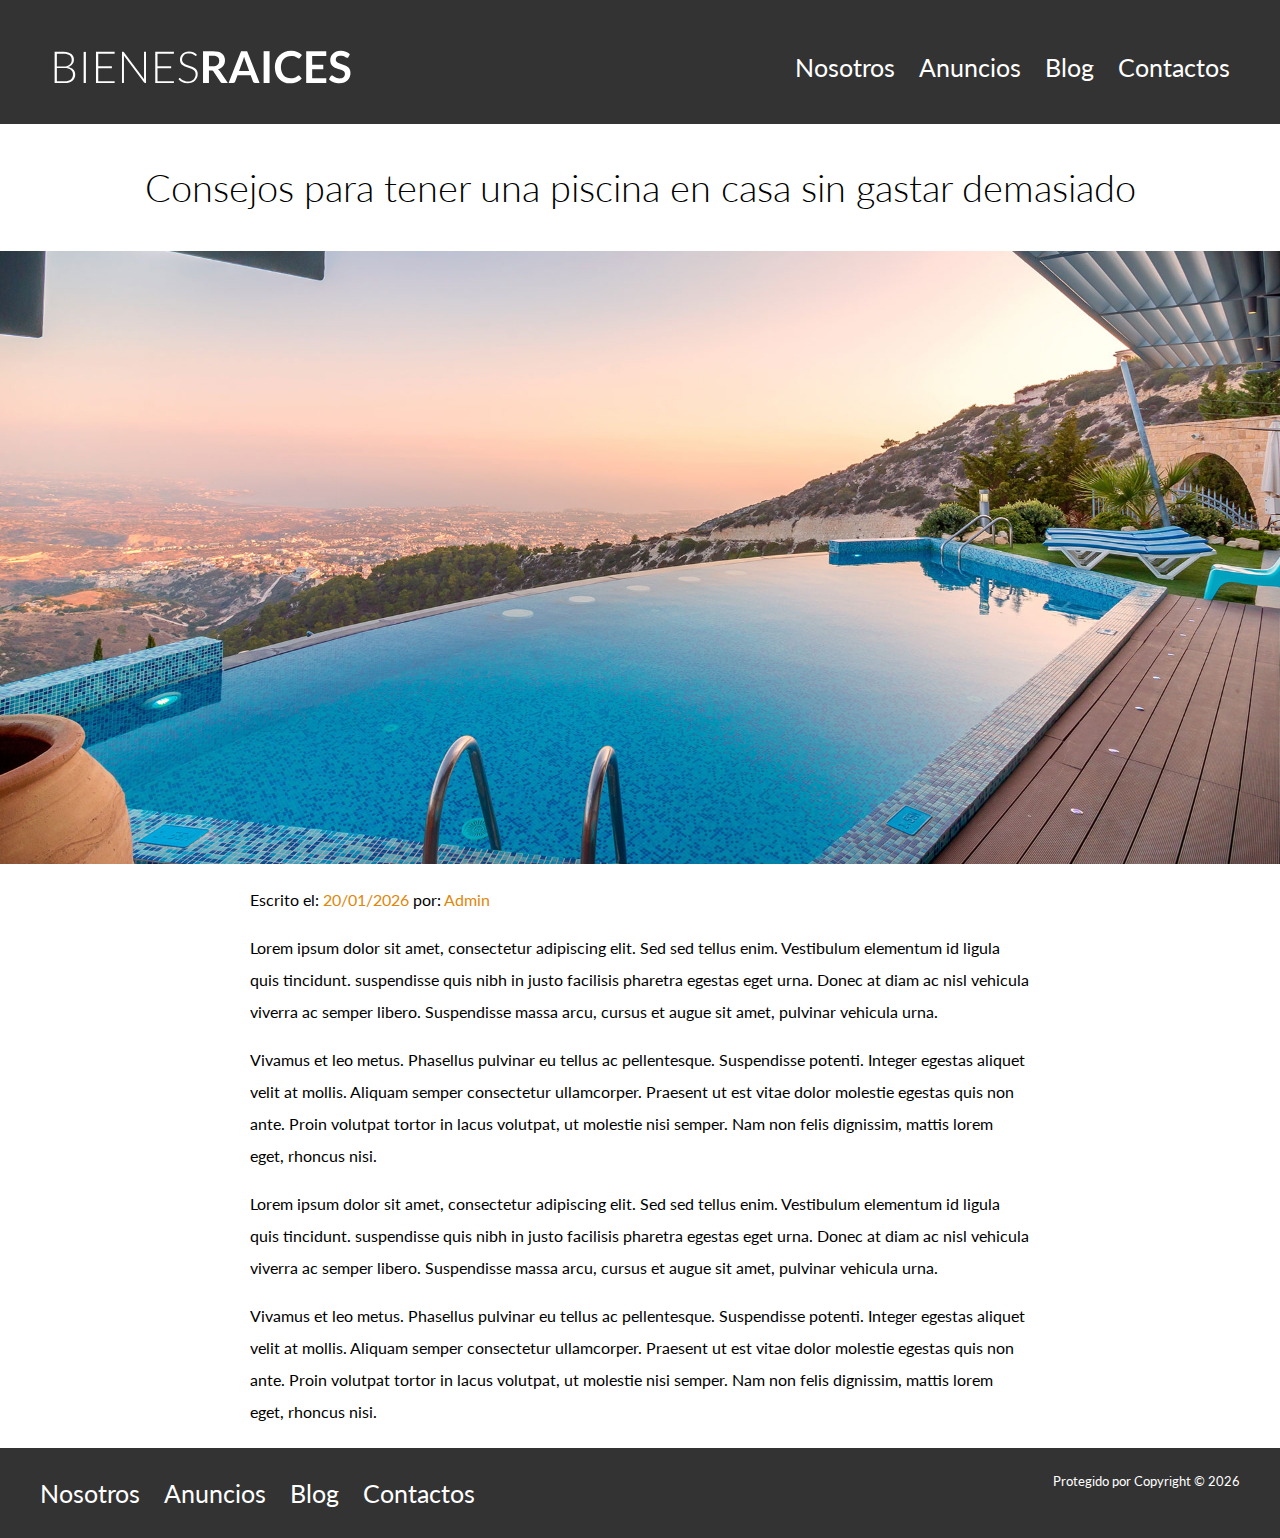
<file: entrada.html>
<!DOCTYPE html>
<html lang="en">

<head><!--Todo lo que comunica con el navegador-->
    <link rel="stylesheet" href="https://cdnjs.cloudflare.com/ajax/libs/font-awesome/6.5.1/css/all.min.css">
    <!-- Libreria para iconos de la pagina https://fontawesome.com/ -->

    <!--ETIQUETAS SEO (Search Engine Optimization)-->
    <meta name="description" content="Pagina dedidaca a rentar y vender propiedades lujosas">
    <!--Descripcion que se puede visualizar en el resultado del buscardor de google-->

    <!--SEO OPEN GRAPH https://www.opengraph.xyz/ // CONJUNTO DE ETIQUETAS PARA CUANDO SE COMPARTA EL CONTENIDO SE VEA BIEN EN REDES SOCIALES-->
    <meta property="og:title" content="Pagina de bienes raices">
    <meta property="og:description" content="Pagina dedidaca a rentar y vender propiedades lujosas">
    <meta property="og:type" contenido="sitio web">
    <meta property="og:image" content="/images/header.jpg">
    <meta property="og:image:alt" content="Fotografia principal de la pagina de bienes raices ">

    <!--Metadatos-->
    <meta name="robots" content="index, follow">
    <!-- Se le indica al navegador si debe indexar la pagina y si debe seguir los enlaces-->
    <meta name="theme-color" content="#09f"> <!--Coloca color a la pagina en el navegador safari  -->
    <link rel="icon" type="image/jgp" href="/img/iconopestaña.jpg"> <!-- icono en la pestaña de la pagina-->

    <!-- Libreria para fonts https://fonts.google.com/-->
    <meta charset="UTF-8"> <!--Codificación utilizada -->
    <meta name="viewport" content="width=device-width, initial-scale=1.0"> <!--Hace el sitio responsive-->
    <title>Bienes Raices</title>
    <link rel="preconnect" href="https://fonts.googleapis.com">
    <!--preconnect: establece la conexión de una vez con el servido de fonts.googleapis.com-->
    <link rel="preconnect" href="https://fonts.gstatic.com" crossorigin>
    <!--crossorigin: descargar la fuente despues de hacer conexion con el servidor-->
    <link href="https://fonts.googleapis.com/css2?family=Lato:wght@300;400;700;900&display=swap" rel="stylesheet">
    <link rel="stylesheet" href="css/normalize.css">
    <!-- Para ver todos los elementos de la pagina iguales e cualquier navegador o dispositivo ya q cada navegador aplica sus propios estilos a los elementos HTML-->
    <link rel="stylesheet" href="css/styles.css">
    <!-- Siempre se coloca de ultima la libreria de los estilos para que apliquen los estilos propios  -->
</head>

<body><!--Todo lo visible en la pagina-->
    <header class="site-header">
        <div class="contenedor contenido-header">
            <!-- class="contenedor: Centra el contenido de la pagina, contenido-header solo afecta la barra y el h1-->
            <div class="barra"> <!--clase para la información de la parte superior-->
                <!-- agrupar contenido introductorio o de navegación, como un logo, título principal o menú tambien se usa en secciones específicas como un <article> o <section> -->
                <a href="/">
                    <img src="img/logo.svg" alt="Logotipo de bienes raices">
                </a>

                <div class="mobile-menu">
                    <a href="#navegacion">          <!--# enlasa hacia el id-->
                        <img src="img/barras.svg" alt="Icono menu">
                    </a>
                </div>

                <nav id="navegacion" class="navegacion">            <!--nav: Contenedor de enlaces de navegación-->
                    <a href="nosotros.html">Nosotros</a>
                    <a href="anuncios.html">Anuncios</a>
                    <a href="blog.html">Blog</a>
                    <a href="contacto.html">Contactos</a>
                </nav>
            </div>
        </div>
    </header>

    <h1 class="fw-300 centrar-texto">Consejos para tener una piscina en casa sin gastar demasiado</h1>
    <img src="img/destacada2.jpg" alt="Imagen principal">

    <main class="contenedor seccion contenido-centrado texto-entrada">
        <p>Escrito el: <span> 20/01/2026 </span> por: <span>Admin</span></p>
        <p>Lorem ipsum dolor sit amet, consectetur adipiscing elit. Sed sed tellus enim. Vestibulum elementum id ligula
            quis tincidunt. suspendisse quis nibh in justo facilisis pharetra egestas eget urna. Donec at diam ac nisl
            vehicula viverra ac semper libero. Suspendisse massa arcu, cursus et augue sit amet, pulvinar vehicula urna.</p>

        <p>Vivamus et leo metus. Phasellus pulvinar eu tellus ac pellentesque. Suspendisse potenti. Integer egestas
            aliquet velit at mollis. Aliquam semper consectetur ullamcorper. Praesent ut est vitae dolor molestie 
            egestas quis non ante. Proin volutpat tortor in lacus volutpat, ut molestie nisi semper.
            Nam non felis dignissim, mattis lorem eget, rhoncus nisi.</p>

        <p>Lorem ipsum dolor sit amet, consectetur adipiscing elit. Sed sed tellus enim. Vestibulum elementum id ligula
            quis tincidunt. suspendisse quis nibh in justo facilisis pharetra egestas eget urna. Donec at diam ac nisl
            vehicula viverra ac semper libero. Suspendisse massa arcu, cursus et augue sit amet, pulvinar vehicula urna.</p>

        <p>Vivamus et leo metus. Phasellus pulvinar eu tellus ac pellentesque. Suspendisse potenti. Integer egestas
            aliquet velit at mollis. Aliquam semper consectetur ullamcorper. Praesent ut est vitae dolor molestie 
            egestas quis non ante. Proin volutpat tortor in lacus volutpat, ut molestie nisi semper.
            Nam non felis dignissim, mattis lorem eget, rhoncus nisi.</p>
    </main>

    <footer class="site-footer seccion">
        <!-- <footer> Puede ser usado tambien en la parte final de un articule No solo se usa al final de una pagina-->
        <div class="contenedor contenedor-footer">
            <nav class="navegacion">
                <a href="nosotros.html">Nosotros</a>
                <a href="anuncios.html">Anuncios</a>
                <a href="blog.html">Blog</a>
                <a href="contacto.html">Contactos</a>
            </nav>
            <small>
                <p class="copyright">Protegido por Copyright © 2026</p>
            </small>
            <!--texto secundario o de menor importancia, como avisos legales, derechos de autor o letras pequeñas-->
        </div>
    </footer>



</body>



</html>
</file>
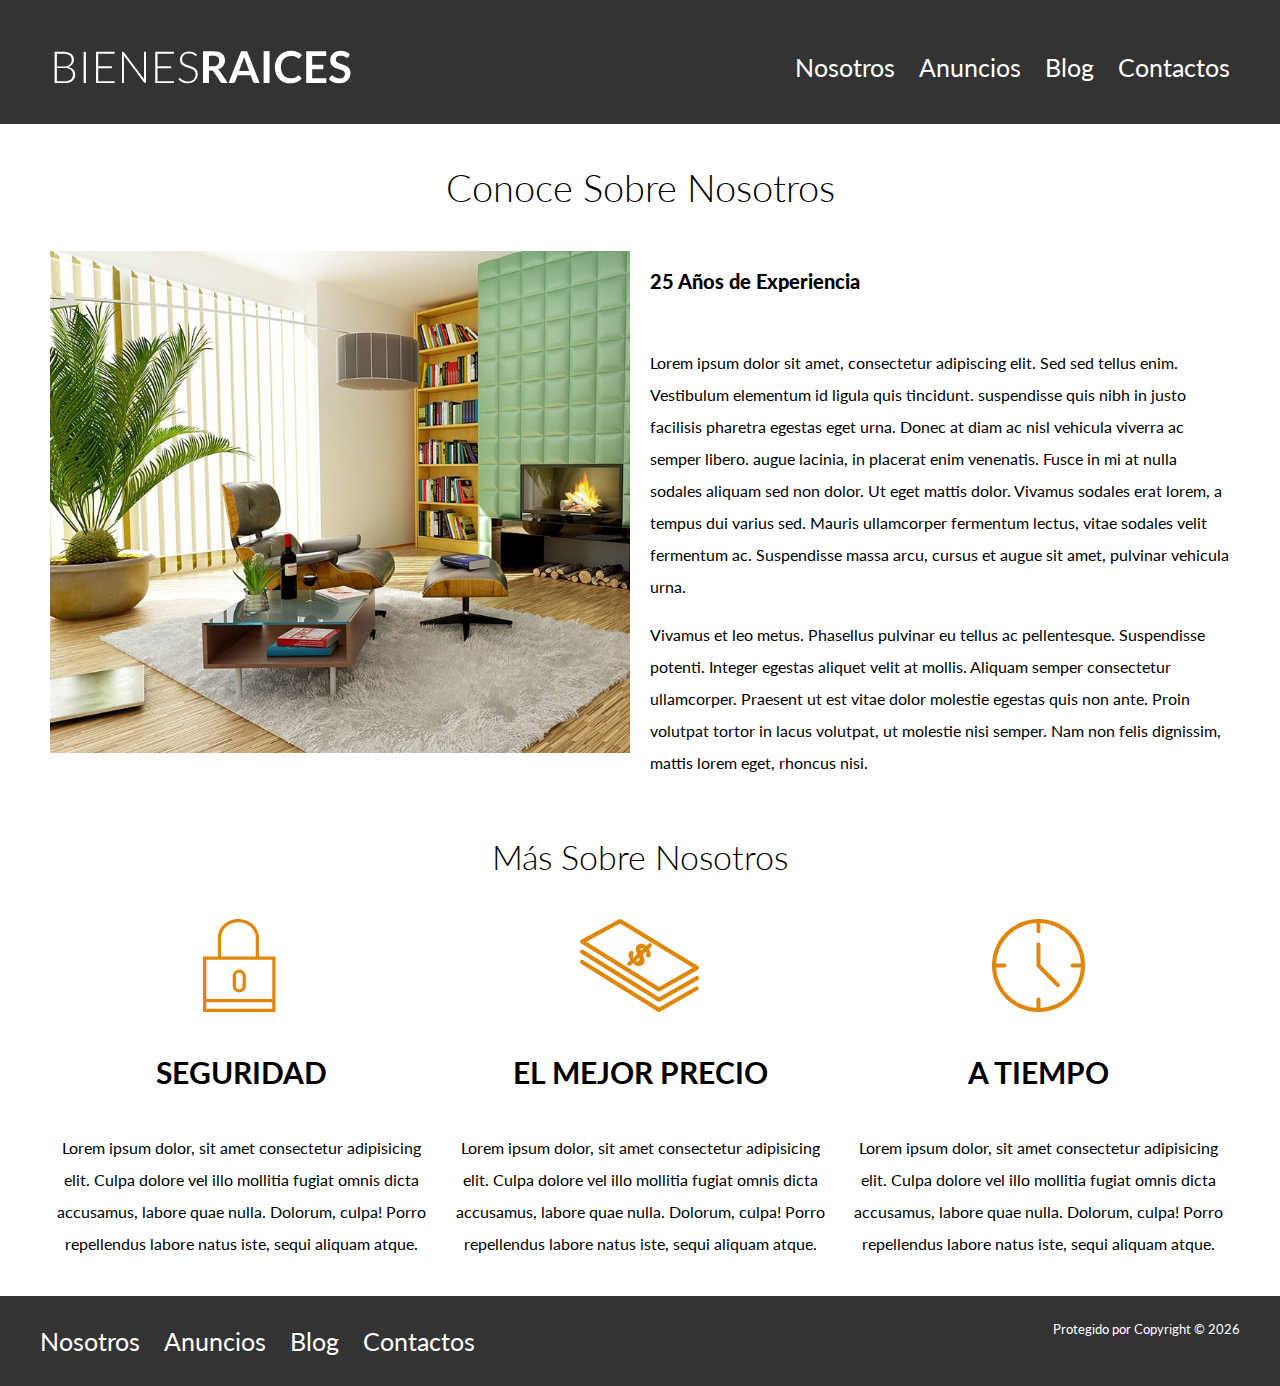
<file: nosotros.html>
<!DOCTYPE html>
<html lang="en">

<head><!--Todo lo que comunica con el navegador-->
    <link rel="stylesheet" href="https://cdnjs.cloudflare.com/ajax/libs/font-awesome/6.5.1/css/all.min.css">
    <!-- Libreria para iconos de la pagina https://fontawesome.com/ -->

    <!--ETIQUETAS SEO (Search Engine Optimization)-->
    <meta name="description" content="Pagina dedidaca a rentar y vender propiedades lujosas">
    <!--Descripcion que se puede visualizar en el resultado del buscardor de google-->

    <!--SEO OPEN GRAPH https://www.opengraph.xyz/ // CONJUNTO DE ETIQUETAS PARA CUANDO SE COMPARTA EL CONTENIDO SE VEA BIEN EN REDES SOCIALES-->
    <meta property="og:title" content="Pagina de bienes raices">
    <meta property="og:description" content="Pagina dedidaca a rentar y vender propiedades lujosas">
    <meta property="og:type" contenido="sitio web">
    <meta property="og:image" content="/images/header.jpg">
    <meta property="og:image:alt" content="Fotografia principal de la pagina de bienes raices ">

    <!--Metadatos-->
    <meta name="robots" content="index, follow">
    <!-- Se le indica al navegador si debe indexar la pagina y si debe seguir los enlaces-->
    <meta name="theme-color" content="#09f"> <!--Coloca color a la pagina en el navegador safari  -->
    <link rel="icon" type="image/jgp" href="/img/iconopestaña.jpg"> <!-- icono en la pestaña de la pagina-->

    <!-- Libreria para fonts https://fonts.google.com/-->
    <meta charset="UTF-8"> <!--Codificación utilizada -->
    <meta name="viewport" content="width=device-width, initial-scale=1.0"> <!--Hace el sitio responsive-->
    <title>Bienes Raices</title>
    <link rel="preconnect" href="https://fonts.googleapis.com">
    <!--preconnect: establece la conexión de una vez con el servido de fonts.googleapis.com-->
    <link rel="preconnect" href="https://fonts.gstatic.com" crossorigin>
    <!--crossorigin: descargar la fuente despues de hacer conexion con el servidor-->
    <link href="https://fonts.googleapis.com/css2?family=Lato:wght@300;400;700;900&display=swap" rel="stylesheet">
    <link rel="stylesheet" href="css/normalize.css">
    <!-- Para ver todos los elementos de la pagina iguales e cualquier navegador o dispositivo ya q cada navegador aplica sus propios estilos a los elementos HTML-->
    <link rel="stylesheet" href="css/styles.css">
    <!-- Siempre se coloca de ultima la libreria de los estilos para que apliquen los estilos propios  -->
</head>

<body><!--Todo lo visible en la pagina-->
    <header class="site-header">
        <div class="contenedor contenido-header">
            <!-- class="contenedor: Centra el contenido de la pagina, contenido-header solo afecta la barra y el h1-->
            <div class="barra"> <!--clase para la información de la parte superior-->
                <!-- agrupar contenido introductorio o de navegación, como un logo, título principal o menú tambien se usa en secciones específicas como un <article> o <section> -->
                <a href="/">
                    <img src="img/logo.svg" alt="Logotipo de bienes raices">
                </a>

                <div class="mobile-menu">
                    <a href="#navegacion">          <!--# enlasa hacia el id-->
                        <img src="img/barras.svg" alt="Icono menu">
                    </a>
                </div>

                <nav id="navegacion" class="navegacion">            <!--nav: Contenedor de enlaces de navegación-->
                    <a href="nosotros.html">Nosotros</a>
                    <a href="anuncios.html">Anuncios</a>
                    <a href="blog.html">Blog</a>
                    <a href="contacto.html">Contactos</a>
                </nav>
            </div>
        </div>
    </header>

    <main class="contenedor">
        <h1 class="fw-300 centrar-texto">Conoce Sobre Nosotros</h1>
        <div class="contenido-nosotros">
            <div class="imagen">
                <img src="img/nosotros.jpg" alt="Imagen Sobre Nosotros">
            </div>
            <div class="texto-nosotros">
                <blockquote>25 Años de Experiencia</blockquote>
                <p>Lorem ipsum dolor sit amet, consectetur adipiscing elit. Sed sed tellus enim. Vestibulum elementum id ligula quis tincidunt.
                suspendisse quis nibh in justo facilisis pharetra egestas eget urna. Donec at diam ac nisl vehicula viverra ac semper libero.
                augue lacinia, in placerat enim venenatis. Fusce in mi at nulla sodales aliquam sed non dolor. Ut eget mattis dolor.
                Vivamus sodales erat lorem, a tempus dui varius sed. Mauris ullamcorper fermentum lectus, vitae sodales velit fermentum ac.
                Suspendisse massa arcu, cursus et augue sit amet, pulvinar vehicula urna.</p>

                <p>Vivamus et leo metus. Phasellus pulvinar eu tellus ac pellentesque. Suspendisse potenti. Integer egestas aliquet velit
                     at mollis. Aliquam semper consectetur ullamcorper. Praesent ut est vitae dolor molestie egestas quis non ante.
                     Proin volutpat tortor in lacus volutpat, ut molestie nisi semper. Nam non felis dignissim, mattis lorem eget,
                     rhoncus nisi.</p>
            </div>
        </div>   
    </main>    

    <section class="contenedor seccion">
            <!-- <section> agrupar contenido temáticamente relacionado en una sección genérica y autónoma de una página-->
            <!--Se usa cuando la siguiente etiqueta es un encabezado H1, h2, h3, h4... y no debe estar dentro de otro <section> -->
            <h2 class="fw-300 centrar-texto">Más Sobre Nosotros</h2>
            <div class="iconos-nosotros">
                <div class="icono">
                    <img src="img/icono1.svg" alt="Icono de seguridad">
                    <h3>Seguridad</h3>
                    <p>Lorem ipsum dolor, sit amet consectetur adipisicing elit. Culpa dolore vel illo mollitia fugiat
                        omnis dicta accusamus, labore quae nulla. Dolorum, culpa! Porro repellendus labore natus iste,
                        sequi aliquam atque.
                    </p>
                </div>

                <div class="icono">
                    <img src="img/icono2.svg" alt="Icono de Mejor Precio">
                    <h3>El Mejor Precio</h3>
                    <p>Lorem ipsum dolor, sit amet consectetur adipisicing elit. Culpa dolore vel illo mollitia fugiat
                        omnis dicta accusamus, labore quae nulla. Dolorum, culpa! Porro repellendus labore natus iste, 
                        sequi aliquam atque.
                    </p>
                </div>

                <div class="icono">
                    <img src="img/icono3.svg" alt="Icono de a Tiempo">
                    <h3>A Tiempo</h3>
                    <p>Lorem ipsum dolor, sit amet consectetur adipisicing elit. Culpa dolore vel illo mollitia fugiat
                        omnis dicta accusamus, labore quae nulla. Dolorum, culpa! Porro repellendus labore natus iste,
                        sequi aliquam atque.
                    </p>
                </div>
            </div>
        </section>

    <footer class="site-footer seccion">  <!-- <footer> Puede ser usado tambien en la parte final de un articule No solo se usa al final de una pagina-->
        <div class="contenedor contenedor-footer">
            <nav class="navegacion">
                <a href="nosotros.html">Nosotros</a>
                <a href="anuncios.html">Anuncios</a>
                <a href="blog.html">Blog</a>
                <a href="contacto.html">Contactos</a>
            </nav>
            <small>
                <p class="copyright">Protegido por Copyright © 2026</p>
            </small> <!--texto secundario o de menor importancia, como avisos legales, derechos de autor o letras pequeñas-->
        </div>
    </footer>

    

</body>



</html>
</file>
<file: css/styles.css>
html {                              /* los enlaces href, imagenes img tiene un display in line no se les puede aplicar un ancho, los div h1... p son display block si se les puede dar ancho y margen*/
    box-sizing: border-box;         /* Sniped para que al poner un ancho cualquiera el padin no aumente el tamaño y quede el valo que se dio en el ancho */
    font-size: 62.5%;               /* Reset para REMS - Configuracion del tamaño de fuente raíz en el CSS 1rem es igual a 10px */
}

*, *:before, *:after {              /* Sniped para que al poner un ancho cualquiera el padin no aumente el tamaño y quede el valo que se dio en el ancho */
    box-sizing: inherit;
}

body {
    margin: 0;
    /*  Elimina el margen del body que causa el borde blanco al rededor de la pagina*/
    font-family: "Lato", sans-serif;
    /*  Fuente a usar en la pagina */
    font-size: 1.6rem;
    line-height: 2;
    /*  Interlineado en el texto */
}

html {
    box-sizing: border-box;
    /* Esto hace que, El ancho que yo diga es el ancho final absoluto esto por que el navegador "suma" el tamaño de los elementos. ejp: $300px (ancho) + 20px (izq) + 20px (der) + 5px (borde izq)} + 5px (borde der) = 350px de ancho total. esto hace que las imagenes hagan un salto linea al no caber en la pagina*/
}

*,
*:before,
*:after {
    box-sizing: inherit;
    /* Usas inherit para que todos tus div, header, section y nav sigan la misma regla de box-sizing: border-box; cada elemento de la página hereda su funcionamiento*/
}

img {
    max-width: 100%;                /* Evita que la imagen se desborde. La hace flexible. */
    height: auto;                   /* Mantiene la proporción de la imagen para que no se vea aplastada. */
    display: block;                 /* El elemento ocupa todo el ancho disponible y fuerza un salto de línea antes y después del elemento, se organiza uno abajo de otro se puede ajustar libremente el width, height, padding y margin */
    /* las imágenes son elementos "inline", lo que a veces deja un pequeño espacio vacío debajo de ellas. Al ponerlas como "block", eliminas ese comportamiento. */
    object-fit: cover;              /* Evita que la imagen se estire feo y Asegura que se vea bien aunque se recorte */
    content-visibility: auto;       /* Carga optimizada, el navegador salta la renderización de los elementos que están fuera de la pantalla, lo hace solo hasta que el usuario esté a punto de verlo*/
}
    

/* Globales, se utiliza multiples veces */

img {
    /* Afecta todas laa imagenes de la pagina  */
    max-width: 100%;
    /* Imagenes responsive, permite que lasimagenes que son demasiado grandes se ajusten al contenedor  */
}

.contenedor {
    width: 95%;
    width: clamp(300px, 95vw, 120rem);          /* clamp(mínimo, actual_variable, máximo) */
    margin-inline: auto;                        /* el texto fluye de izquierda a derecha, auto: centrar un elemento horizontalmente dentro de su contenedor */
    padding-inline: 1rem;                       /* El padding si el usuario usa una pantalla extremadamente pequeña */
    box-sizing: border-box;                     /* Fundamental para que el padding no sume tamaño extra */
}

h1 {
    font-size: 3.8rem;
}

h2 {
    font-size: 3.4rem;
}

h3 {
    font-size: 3rem;
}

h4 {
    font-size: 2.6rem;
}

summary {
    font-size: 2rem;
    font-weight: 600; 
}

/** UTILIDADES **/
.seccion {
    margin-top: 2rem;               /* Espacio de separación entre el header y el body */
    margin-bottom: 2rem;            /* Espacio de separación al final de la pagina */
}

.fw-300 {
    font-weight: 300;               /* Tamaño del grosor de la letra debe ser cualquiera de los que se exportaron de googleapis wght@300;400;700;900&display=swap  */
}

.centrar-texto {
    text-align: center;             /* Centra el titulo del h2 de la clase .centrar-text */
}

.d-block {
    display: block!important;       /* !important: Hace que se tenga en cuenta display: block en vez de  display: inline-block para que el boton ocupe la totalidad de espacio disponible*/
}

.contenido-centrado {
    max-width: 80rem;                /* Distribuye en 800 pixeles el contenido dentro de la clase contenido-centrado */;
}

/* BOTONES */
.boton {
    /* Configuraciones de las letras de los botones */
    color: #ffffff;
    font-weight: 700;                    /* Tamaño del grosor del nombre del botón*/
    text-decoration: none;               /* Quita interlineado en el nombre del botón */
    font-size: 1.8rem;                   /* Tamaño de la letra del botón */
    padding: 1rem 3rem;                  /* Espacio hacia adentro del contenido */
    margin-top: 3rem;                    /* Separacion entre el botón y el contenedor */
    display: inline-block;               /* Es un híbrido entre un elemento de texto (inline) y uno de bloque, los elementos se colocan uno al lado del otro (en la misma línea) mientras quepan, permite definirle (width y height), No ocupan todo el ancho (solo lo que ocupa su contenido) */
    text-align: center;                  /* Centra el nombre del botón */
    text-transform: uppercase;
    border: none;                        /* Quita el borde a los botones */
    display: block;
    flex: 0 0 100%;                      /* Hace que el botón ver todas tome todo el ancho de la pantalla en celular */
}

@media(min-width: 768px) {              /* si la pantalla mide 768 píxeles de ancho o más aplica lo siguiente */
    .boton{
        display: inline-block;          /* Hace que el botón no ocupe todo el ancho de la pantalla */
        flex: 0 0 auto;                  /* el botón no crece para lelnar espacio extra, no se encoge si falta espacio El tamaño inicial dependerá de su contenido    */            
}
}

.boton:hover {
    cursor: pointer;
}

.boton-amarillo {
    background-color: #E08709;
}

.boton-verde {
    background-color: #71B100;
}

.boton-ver {
    display: inline-flex;                            /* Alinea icono y texto, Permite que el contenedor Flex se alinee en la misma fila con otros elementos (como texto u otros inline-blocks). No ocupa todo el ancho (solo lo que ocupa su contenido)*/
    align-items: center;                             /* Alinea icono verticalmente */
    padding: 7px 20px;                               /* Tamaño del botón */
    margin: 8px;
    border-radius: 50px;                             /* Bordes más redondeados tipo "píldora" */
    color: white;
    text-decoration: none;                           
    transition: all 0.3s ease;                       /* La transición mágica para suavizar cambios */
    box-shadow: 0 4px 10px rgba(0, 0, 0, 0.5);     /* le da profundidad al botón efecto sombra o flotando */
    min-width: 180px;                                /* Tamaño del botón horizontalmente  */
    justify-content: center;
}

.boton-ver i {
     margin-right: 10px;                            /* Espacio entre el icono y el texto */
     font-size: 1.1rem;                              /* Tamaño del icono del botón ver propiedad */        
}

.boton-ver:hover {
    transform: translateY(-5px);                    /*  Efecto visual cuando pasas el mouse */
    box-shadow: 0 8px 15px rgba(0, 0, 0, 0.2);    /* El botón sube un poquito */
    filter: brightness(1.3);                        /* El color se aclara ligeramente */
}

.boton-ver:active {
    transform: translateY(0);                       /* Al hacer clic baja de nuevo */
}

.boton-trabaja-nosotros {
    display: flex;                  /* Crea un contenedor flexible; alinea los hijos automáticamente y es ideal para estructuras de 1 dimensión, coloca a todos los elementos hijos en una fila horizontal, ocupa todo el ancho  */
    justify-content: center;
}

@media (max-width: 480px) {
    contacto-btn {
        width: 100%;                                /* Ajuste en celulares, los botones ocupan todo el ancho */
    }
}

/* HEADER */
.site-header{                                       /* Color y tamaño del encabezado de nosotros.html */
    background-color: #333333;                      
    padding: 1rem 0 3rem 0;
}


.site-header.inicio {
    background-image: url(../img/header.jpg);
    background-position: center center;
    /* Muestra la imagen desde el centro */
    background-size: cover;
    /* toma todo el espacio en alto y ancho de la imagen guardando proporciones */
    height: 100vh;
    /* Maximo va medir el 100 % de la pantalla */
    min-height: 60rem;
    /* Minimo mostrara 600 pixeles de la imagen */
}

.contenido-header {
    height: 100%;                           /* Toma todo el espacio disponible de la clase padre en el header principal .site-header.inicio */
    display: flex;                          /* Habilita flexbox el cual permite organizar, alinear y distribuir el espacio entre elementos dentro de un contenedor pero solo para el primer nivel de hijos en el .htnl*/
    flex-direction: column;                 /* Posiciona el contenido de la barra y h1 de abajo hacia arriba */
    justify-content: space-between;         /* Posiciona le barra y el h1 con un espacio entre ellos*/
    text-align: center;
}

@media (min-width: 768px) {
    .contenido-header {
        text-align: left;                   /* Posiciona ala izquierda el contenido si la pantalla mide mas de 768 px */
    }
}

.contenido-header h1 {
    color: #ffffff;
    font-size: 3rem;
}

@media (min-width: 768px) {
    .contenido-header h1 {
    padding-bottom: 2 rem;                  /* Espacio hacia adentro entre dos lineas */
    max-width: 50rem;                       /* Cuando llega 600 px corta el elemento y hace un salto de linea */
    line-height: 2;                         /* Interlineado espacio entre las dos lineas del h1  */
    }
}

.barra {
    padding-top: 3rem;                      /* Espacio hacia adentro de la parte alta de la pagina y el logo */
}

@media (min-width: 768px) {
    .barra {
    display: flex;                          /* Habilita flexbox el cual permite organizar, alinear y distribuir el espacio entre elementos dentro de un contenedor*/
    justify-content: space-between;         /* Alinea un elemento a la derecha y otro a la izquierda, existen otras propiedades como flex-start, flex-end, center, space-around/evenly*/
    align-items: center;                    /* Alinea verticalmente el contenedor de navegación en la mitad del logo*/
    }
}

.barra img {                    
    display: block;                         /* Las imágenes por defecto fluyen como texto; al hacerlas bloque, toman su propio espacio. bloquea el display para que el logo se pueda centrar */
    margin: 0 auto;
}

/** NAVEGACION **/
.navegacion a {                     /* a hace referencia a la eqtiqueta <a> que esta dentro de la etiqueta <nav> en el documento html */
    color: #ffffff;               /* Se puede usar formato rgba y hsla  para darle un toque de transparencia a los colores */
    text-decoration: none;          /* borrar linea debajo de los enlaces de navegación */
    font-size: 1.8rem;                   
    display: block;                 /* salto de linea para los enlaces */  
}

@media (min-width:768px) {
    .navegacion a {
        display: inline-block;      /* la navegacion Vuelve a la posicion horizontal cuando la pantalla mide mas de 968 pixeles */
        font-size: 2.5rem;          /* tamaño de la navegación */
        margin-right: 2rem;         /* espacios entre los enlaces de navegación  */
    }
    .navegacion a:last-of-type {
        margin: 0;                  /* Al ultimo elemento de la navegacion le quita el margen a la derecha */
    }
}

.navegacion a:hover {
    color: #00aeffaf;
}

/* MOBILE MENU */
.mobile-menu img {
    width: 5rem;                    /* tamaño del menu hamburguesa */
}

@media (min-width: 768px) {
    .mobile-menu {
    display: none;
}
}

.navegacion:target {
    display: block;
}

.navegacion {
    display: none;                 /* esconde la navegación */
}

@media (min-width: 768px) {
    .navegacion {
        display: block;
    }
}

/* ICONOS NOSOTROS */
@media (min-width: 768px) {
    .iconos-nosotros {
    display: flex;                          /* Ubica los tres h3 de la clase .iconos-nosotros en el centro */
    justify-content: space-between;         /* Agrega un espacio igual entre cada elemento del contenedor */
    /* flex-wrap: wrap;                         Permite que los iconos bajen si no hay espacio y no se rompa en dispositivos móviles. 
    gap: 2rem;                              /* Crea espacio entre los elementos de forma moderna */
}
}

.icono {
    /* flex: 1 1 300px;                     Cada elemento medira lo mismo 33.3% de toda la pantalla, en móviles sera el 100% y en PC el 33% */
    text-align: center;                 /* Alinea el texto al centro*/
}

@media (min-width: 768px) {
    .icono {
        flex-basis: calc(33.3% - 1rem);
    }
}

.icono img {                             /* Centra las imagenes de la sección Más Sobre Nosotros*/  
    display: block;                      /* Las imágenes por defecto fluyen como texto; al hacerlas bloque, toman su propio espacio. */
    margin: 0 auto 1.5rem auto;          /* Calcula el espacio sobrante a la izquierda y derecha y lo reparte igual para quedar centrado */
} 

.icono h3 {
    text-transform: uppercase;          /* Cambia la letra a mayusulas o minusculas ejp Capitalize, lowercase*/
}

/* ANUNCIOS */
@media (min-width: 768px) {
    .contenedor-anuncios {
    display: flex;                      /* Ubica la sección de Casas y Apartamentos en venta en el centro */
    justify-content: space-between;     /* Agrega un espacio igual entre cada elemento del contenedor */    
    flex-wrap: wrap;                    /* Hace que el contenido se pocicione debajo del otro */
}
}

.anuncio {
    border: 1px solid #B5B5B5;            /* Borde para cada anuncio width, style, color */
    background-color: #F5F5F5;
    margin-bottom: 2rem;                    /* Espacio vertidal entre los contenido de los anuncios */
}

@media (min-width: 768px) {
    .anuncio {
        flex: 0 0 calc(33.3% - 1rem);           /* flex-grow=0 el contenido crece lo mas posible, flex-shrink=0 el contenido se hace pequeño si es posible, Cada elemento medira lo mismo 33.3% de toda la pantalla, en móviles sera el 100% y en PC el 33% */
    }
}

.contenido-anuncio {
    padding: 2rem;                          /* le da un espacio en cada contenedor en estas direciones top, left right, bottom */
}

.contenido-anuncio h3,
.contenido-anuncio p {
    margin: 0;                  /* Quita espacios que se crean para los h3 y p */
    
}

.precio {
    color: #71B100;
    font-weight: 800;               /* Tamaño del grosor del precio (por defecto los parrafos tienen 400 y los h1 700)*/
}

.iconos-caracteristicas {
    list-style: none;                       /* Quita la viñeta que se agrega en el icono al crear la lista*/
    padding: 0;                             /* Elimina el margen que se agrega en el unordered list <ul> */
    display: flex;                          /* Coloca un elemento junto al otro (Padre <ul> Hijo <li>) */
    justify-content: space-evenly;          /* Centra los iconos */
    flex: 1;                                /* Descomprime los iconos */
    max-width: 50rem;                       /* Permite que los iconos no se expandan maximo 500px */
}

.iconos-caracteristicas li {
    display: flex;                          /* Icono y texto se ponen uno frente al otro */
}

.iconos-caracteristicas li img {
    margin-right: 1rem;                     /* Espacio entre el icono y el numero */
}          

.iconos-caracteristicas-anuncios {
    list-style: none;                       /* Quita la viñeta que se agrega en el icono al crear la lista*/
    padding: 0;                             /* Elimina el margen que se agrega en el unordered list <ul> */
    display: flex;                          /* Coloca un elemento junto al otro (Padre <ul> Hijo <li>) */
    justify-content: space-evenly;          /* Centra los iconos */
    flex: 1;                                /* Descomprime los iconos */
    width: 4.3rem;                          
    height: 4.3rem;                         
    max-width: 50rem;                       /* Permite que los iconos no se expandan maximo 500px */
}

.iconos-caracteristicas-anuncios li {
    display: flex;                                  /* Icono y texto se ponen uno frente al otro */
}

.iconos-caracteristicas-anuncios li img {
    margin-right: 1rem;                             /* Espacio entre el icono y el numero */
}

.ver-todas {
    display: flex;                  /* Crea un contenedor flexible; alinea los hijos automáticamente y es ideal para estructuras de 1 dimensión, coloca a todos los elementos hijos en una fila horizontal, ocupa todo el ancho  */
    justify-content: flex-end;      /* Alinea a la derecha el botón  */
}

/** CONTACTO HOME **/
.imagen-contacto {
    background-image: url(../img/encuentra.jpg);
    background-position: center center;                 /* Centra la imagen */
    background-size: cover;                             /* quita zoom de la imagen */
    height: 40rem;                                      /* tamaño verticalde la imagen */
    display: flex;
    align-items: center;                                /* Alinea verticalmente */
}

.contenido-contacto {
    flex: 0 0 95%;                                      /* Agrega un margen a la sección */    
    color: #ffffff;
}

.contenido-contacto p {
    font-size: 1.8rem;
}

/* SECCION INFERIOR */
@media (min-width: 768px) {
    .seccion-inferior {
    display: flex;
    justify-content: space-between;   
}

.seccion-inferior .blog {
    flex-basis: 60%;                         /* Se asigna el 60 % de la pantalla al blog  */
}

.seccion-inferior .testimoniales {
    flex-basis: calc(40% - 2rem);           /* Se asigna el 40 % de la pantalla al testimonio  */
}
}

.entrada-blog {
    margin-bottom: 3rem;                /* Espacio entre los dos articulos  */
}

@media (min-width: 768px) {
    .entrada-blog {
    display: flex;
    justify-content: space-between;
}
}

.entrada-blog:last-of-type {
    margin-bottom: 0;                   /* Quita espacio naranja al inspecionar para el articulo 2 */
}

@media (min-width: 768px) {
    .entrada-blog .imagen {
    flex-basis: 40%;                    /* Tamaño imagen del articulo  */
}
    .entrada-blog .texto-entrada {
    flex-basis: calc(60% - 3rem);       /* Tamaño del  <h4> y el <p>  */
}
}

.texto-entrada a {
    color: #000000;
    text-decoration: none;              /* Quita el interlineado del href */
}

.texto-entrada h4 {
    margin: 0;                          /* Quita el salto de linea entre la imagen y el <h4> */
    line-height: 1.4;                   /* Interlineado del <h4> y el <p> */    
}

.texto-entrada h4::after {
    content: '';                        /* Agrega un seudoelemento debajo de <h4> */   
    display: block;                     /* Permite agregar el width y margin-top */
    width: 15rem;                       /* tamaño de longitud de la linea */
    height: .5rem;                      /* tamaño de ancho de la linea */
    background-color: #71B100;          
    margin-top: 1rem;                   /* Espacio entre el <h4> y la linea */
}

.texto-entrada span {
    color: #E08709;                   /* Cambia de color a las etiqueta <span> */
}

/* Testimonios */
.testimonial {
    background-color: #71B100;
    font-size: 2.4rem;                  /* tamaño de la letra */
    padding: 2rem;                      /* espacio en los bordes */
    color: #ffffff;                   /* color de la letra en el blockquote> y el <p> */
    border-radius: 6rem;                /* redondear las esquinas del cuadro */
}

.testimonial p {
    text-align: right;                  
}

.testimonial blockquote::before {
    content: '';                                    /* vacio sin texto */
    background-image: url(../img/comilla.svg);
    width: 4rem;                                    
    height: 4rem;
    position: absolute;                             /* posiciona las comillas */
    left: -2rem;
}

.testimonial blockquote {
    position: relative;                             /* posiciona las comillas */
    padding-left: 5rem;                             /* ubica el <blockquote> a 5o pixeles de la izquierda de las comillas*/
    font-weight: 300;                               /* grosor de la letra del  <blockquote>*/                                   
}

/* PREGUNTAS FRECUENTES */
.seccion-faqs {
    display: flex;
    justify-content: space-between;
}

/* FOOTER */
.site-footer {
    background-color: #333333;
    margin: 0;
}

.contenedor-footer{
    padding: 2rem 0;                                /* Agrega 2 pixeles de espacio en el footer */
    text-align: center;
}

@media (min-width: 768px) {
    .contenedor-footer{
    display: flex;
    justify-content: space-between;                 /* separa la navegación a la izquierda y el copyright a la derecha*/
}
}

.site-footer nav {
    display: none;                                 /* oculta la navegacion en el footer */
}     

@media (min-width: 768px) {
    .site-footer nav {
    display: block;                                 /* bloquea ocultar la navegacion en el footer */
}     
}

.copyright {
    margin: 0;                                      /* Quita la margen al final del  copyright*/
    color: #ffffff;
}

/* PAGINA INTERNA */

@media (min-width: 768px) {
    .contenido-nosotros {
    display: grid;                                  /* permite crear estructuras de dos dimensiones filas y columnas */
    grid-template-columns: repeat(2, 1fr);          /* Divide la pantalla en dos fraciones iguales para la iamgen y los parrafos */
    grid-column-gap: 2rem;                          /* Espacion entre la imagen y los parrafos*/
}
}

.contenido-nosotros blockquote {
    font-weight: 900;                               /* Grosor del blockquote */
    font-size: 2rem;                                /* tamaño de la letra */        
    margin: 0;                                      /* Quita la margen que se genera despues de la imagen blockguote */         
    padding: 1rem 0 3rem 0;                       /* Espacio vertical antes y despues del blockguote */          
}

/* ANUNCIO */
.resumen-propiedad{
    display: flex;
    justify-content: space-between;
}

/* CONTACTO  */

.contacto {
    font-size: 1.3;
    color: #4f4f4f;
    margin: 2rem 0 0 0;                                     /* agrupa los elementos con su respectivo label 2 rem arriba y 0 abajo, derecha, izquierda*/
}

legend {
    font-size: 2rem;
    color: #4f4f4f;
}

label {
    font-weight: 700;
    text-transform: uppercase;
    display: block;                                          /* El input toma todo el espacio disponible */
}

input:not([type="submit"]), textarea, select {              /* Se aplica a todos los input a exepcion del submit */
    padding: 1rem;                                          /* Tamaño del ancho del input */
    display: block;                                         /* Toma todo el espacio disponible */
    width: 100%;                                            /* Longitud del input todo le espacio disponible en el legend */
    background-color: #e1e1e1;
    margin-bottom: 2rem;                                    /* Espacio entre el input y el proximo label */
    border: none;                                           /* elimina el borde del input */
    border-radius: 1rem;                                    /* Redondea el input en las equinas */
}

input [type="radio"] {                  
    width: auto;                                            /* El input toma solo el espacio que sea requerido */
    margin: 0;                                              /*  */
}

select {
    -webkit-appearance: none;                               /* Le da un poco de paddin al select*/
    appearance: none;
}

textarea {
    height: 20rem;                                          /* Tamaño de 200 pixeles para el textarea */
}

.forma-contacto {
    max-width: 50rem;                                       /* espacio entre el label y el radiobuton */
    display: flex;                                          /* ubica los input horizontalmente */
    justify-content: space-between;
}
</file>
